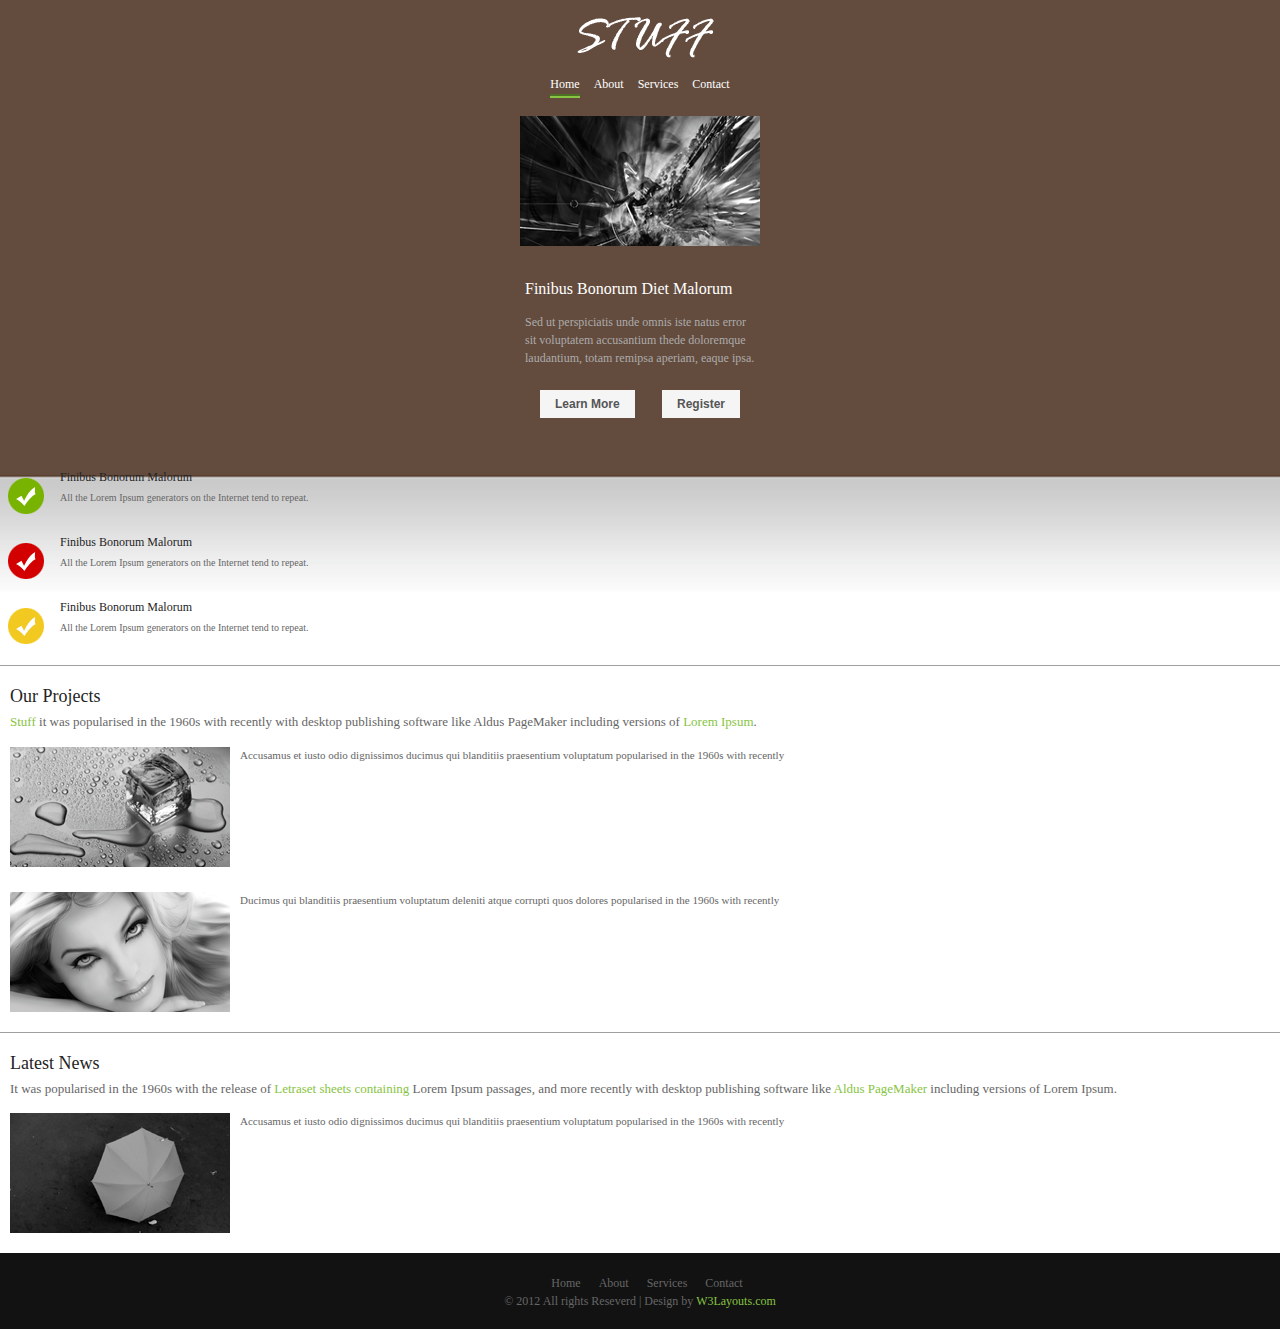
<file: mobile/index.html>
<!--
Author: W3layouts
Author URL: http://w3layouts.com
License: Creative Commons Attribution 3.0 Unported
License URL: http://creativecommons.org/licenses/by/3.0/
-->
<!DOCTYPE HTML>
<html>
<head>
<title>Free Stuff High end mobile web Template | Home :: w3layouts</title>
<meta name="viewport" content="width=device-width, initial-scale=1, maximum-scale=1">
<meta name="keywords" content="Stuff Portal iphone web template, Andriod web template, Smartphone web template, free webdesigns for Nokia, Samsung, LG, SonyErricsson, Motorola web design" />
<link rel="stylesheet" href="./css/reset.css" type="text/css" media="all" />
<link rel="stylesheet" href="./css/style.css" type="text/css" media="all" />
</head>
<body>
	<div class="main-page">
	<div class="wrap">
		<div class="header">
			<div class="logo"><a href="index.html"><img src="./images/logo.png" alt="logo" /></a></div>
			<div class="nav">			
				<ul>
					<li class="active"><a href="index.html">Home</a></li>
					<li><a href="about.html">About</a></li>
					<li><a href="about.html">Services</a></li>
					<li><a href="contact.html">Contact</a></li>
				</ul>
			</div>
		</div>
		<div class="slider">
			<div class="slider-left">
                <a href="#"><img src="./images/slider2.png" alt="" /></a>
           </div>
			</div>
			<div class="slider-right">
				<h2>Finibus Bonorum Diet Malorum</h2>
				<p>Sed ut perspiciatis unde omnis iste natus error sit voluptatem accusantium thede doloremque laudantium, totam remipsa aperiam, eaque ipsa.</p>
				<div class="button">
				<a class="learnmore" href="#" >Learn More</a>
				<a class="register" href="#" >Register</a>
			</div>
			</div>
		</div>
		<div class="row1">
			<div class="col1">
				<img src="./images/image1.png" alt=""/>
				<div class="row1-data">
				<h3>Finibus Bonorum Malorum</h3>
				<p>All the Lorem Ipsum generators on the Internet tend to repeat.</p>
				</div>
			</div>
			<div class="col2">
				<img src="./images/image2.png" alt=""/>
				<div class="row2-data">
				<h3>Finibus Bonorum Malorum</h3>
				<p>All the Lorem Ipsum generators on the Internet tend to repeat.</p>
				</div>
			</div>
			<div class="col3">
				<img src="./images/image3.png" alt=""/>
				<div class="row3-data">
				<h3>Finibus Bonorum Malorum</h3>
				<p>All the Lorem Ipsum generators on the Internet tend to repeat.</p>
				</div>
			</div>
			
		</div>
		<div class="divider"></div>
		<div class="row2">
			<div class="col1">
				<h3>Our Projects</h3>
				<p><em>Stuff</em> it was popularised in the 1960s with recently with desktop publishing software like Aldus PageMaker including versions of <em>Lorem Ipsum</em>.</p>
			</div>
			<div class="col2">
				<img src="./images/row2-image4.png" alt="" />
				<p>Accusamus et iusto odio dignissimos ducimus qui blanditiis praesentium voluptatum popularised in the 1960s with recently</p>
			</div>
			<div class="clear"></div>
			<div class="col3">
				<img src="./images/row2-image5.png" alt="" />
				<p>Ducimus qui blanditiis praesentium voluptatum deleniti atque corrupti quos dolores popularised in the 1960s with recently</p>
			
			</div>
			<div class="clear"></div>
		
			<div class="clear"></div>
		</div>
		<div class="divider"></div>
		<div class="row2">
			<div class="col1">
				<h3>Latest News</h3>
				<p>It was popularised in the 1960s with the release of <em>Letraset sheets containing</em> Lorem Ipsum passages, and more recently with desktop publishing software like <em>Aldus PageMaker</em> including versions of Lorem Ipsum.</p>
			</div>
			<div class="col2">
				<img src="./images/row2-image1.png" alt="" />
				<p>Accusamus et iusto odio dignissimos ducimus qui blanditiis praesentium voluptatum popularised in the 1960s with recently</p>
			</div>
		
			<div class="clear"></div>
		</div>
	</div>
	</div>
	<div class="footer">
		<div class="wrap">
			<div class="footer-content">
					<p>
				<a href="index.html">Home</a>
				<a href="about.html">About</a>
				<a href="services.html">Services</a>
				<a href="contact.html">Contact</a></p>
				<span class="copy">&copy; 2012 All rights Reseverd | Design by <a href="http://w3layouts.com">W3Layouts.com</a></span>
			
			</div>
		</div>
	</div>
</body>
</html>
</file>
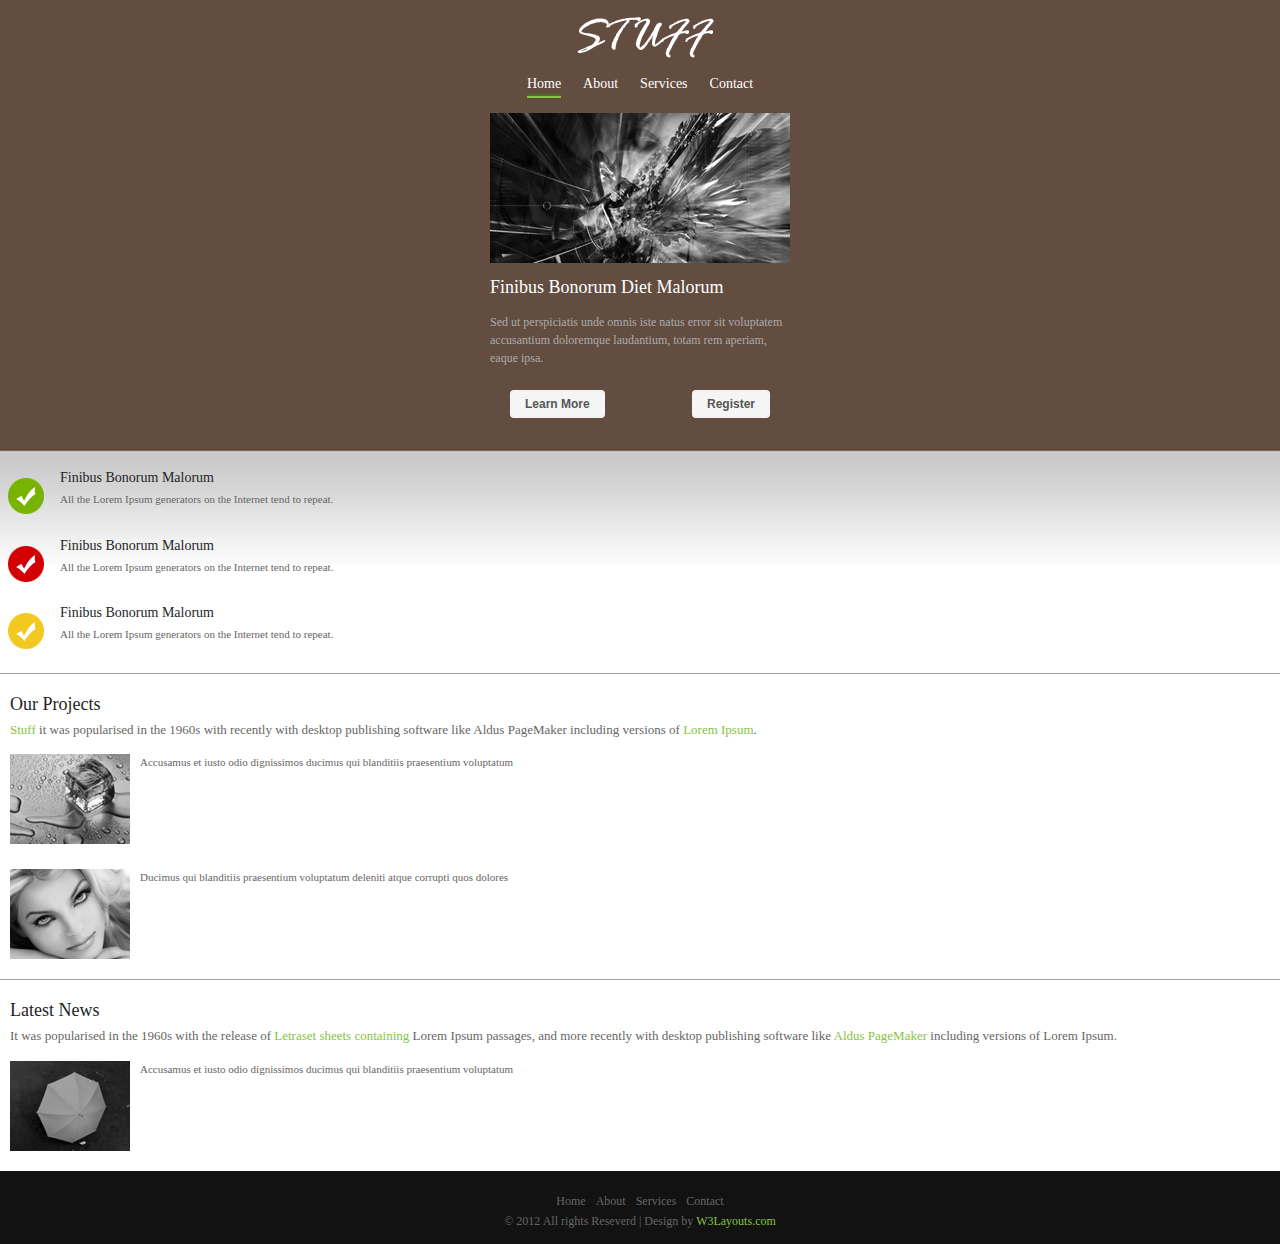
<file: smartphone/index.html>
<!--
Author: W3layouts
Author URL: http://w3layouts.com
License: Creative Commons Attribution 3.0 Unported
License URL: http://creativecommons.org/licenses/by/3.0/
-->
<!DOCTYPE HTML>
<html>
<head>
<title>Free Stuff Iphone web Template | Home :: w3layouts</title>
<meta name="viewport" content="width=device-width, initial-scale=1, maximum-scale=1">
<meta name="keywords" content="Stuff Portal iphone web template, Andriod web template, Smartphone web template, free webdesigns for Nokia, Samsung, LG, SonyErricsson, Motorola web design" />
<link rel="stylesheet" href="./css/reset.css" type="text/css" media="all" />
<link rel="stylesheet" href="./css/style.css" type="text/css" media="all" />
</head>
<body>
	<div class="main-page">
	<div class="wrap">
		<div class="header">
			<div class="logo"><a href="index.html"><img src="./images/logo.png" alt="logo" /></a></div>
			<div class="nav">			
				<ul>
					<li class="active"><a href="index.html">Home</a></li>
					<li><a href="about.html">About</a></li>
					<li><a href="about.html">Services</a></li>
					<li><a href="contact.html">Contact</a></li>
				</ul>
			</div>
		</div>
		<div class="clear"></div>
		<div class="slider">
			<div class="slider-left">
				<div class="quake-slider">
            <div class="quake-slider-images">
                <a href="#"><img src="./images/slider2.png" alt="" /></a>
            </div>
           </div>
			</div>
			<div class="slider-right">
				<h2>Finibus Bonorum Diet Malorum</h2>
				<p>Sed ut perspiciatis unde omnis iste natus error sit voluptatem accusantium doloremque laudantium, totam rem aperiam, eaque ipsa.</p>
				<div class="button">
				<a class="learnmore" href="#" >Learn More</a>
				<a class="register" href="#" >Register</a>
			</div>
			</div>
		</div>
		<div class="row1">
			<div class="col1">
				<img src="./images/image1.png" alt=""/>
				<div class="row1-data">
				<h3>Finibus Bonorum Malorum</h3>
				<p>All the Lorem Ipsum generators on the Internet tend to repeat.</p>
				</div>
			</div>
			<div class="col2">
				<img src="./images/image2.png" alt=""/>
				<div class="row2-data">
				<h3>Finibus Bonorum Malorum</h3>
				<p>All the Lorem Ipsum generators on the Internet tend to repeat.</p>
				</div>
			</div>
			<div class="col3">
				<img src="./images/image3.png" alt=""/>
				<div class="row3-data">
				<h3>Finibus Bonorum Malorum</h3>
				<p>All the Lorem Ipsum generators on the Internet tend to repeat.</p>
				</div>
			</div>
			
		</div>
		<div class="divider"></div>
		<div class="row2">
			<div class="col1">
				<h3>Our Projects</h3>
				<p><em>Stuff</em> it was popularised in the 1960s with recently with desktop publishing software like Aldus PageMaker including versions of <em>Lorem Ipsum</em>.</p>
			</div>
			<div class="col2">
				<img src="./images/row2-image4.png" alt="" />
				<p>Accusamus et iusto odio dignissimos ducimus qui blanditiis praesentium voluptatum</p>
			</div>
			<div class="clear"></div>
			<div class="col3">
				<img src="./images/row2-image5.png" alt=""  />
				<p>Ducimus qui blanditiis praesentium voluptatum deleniti atque corrupti quos dolores</p>
			
			</div>
			<div class="clear"></div>
		
			<div class="clear"></div>
		</div>
		<div class="divider"></div>
		<div class="row2">
			<div class="col1">
				<h3>Latest News</h3>
				<p>It was popularised in the 1960s with the release of <em>Letraset sheets containing</em> Lorem Ipsum passages, and more recently with desktop publishing software like <em>Aldus PageMaker</em> including versions of Lorem Ipsum.</p>
			</div>
			<div class="col2">
				<img src="./images/row2-image1.png" alt="" />
				<p>Accusamus et iusto odio dignissimos ducimus qui blanditiis praesentium voluptatum</p>
			</div>
		
			<div class="clear"></div>
		</div>
	</div>
	</div>
	<div class="footer">
		<div class="wrap">
			<div class="footer-content">
				<ul>
					<li><a href="index.html">Home</a></li>
					<li><a href="about.html">About</a></li>
					<li><a href="services.html">Services</a></li>
					<li><a href="contact.html">Contact</a></li>
				</ul>
				<div class="copy">&copy; 2012 All rights Reseverd | Design by <a href="http://w3layouts.com">W3Layouts.com</a></div>
			
			</div>
		</div>
	</div>
</body>
</html>
</file>
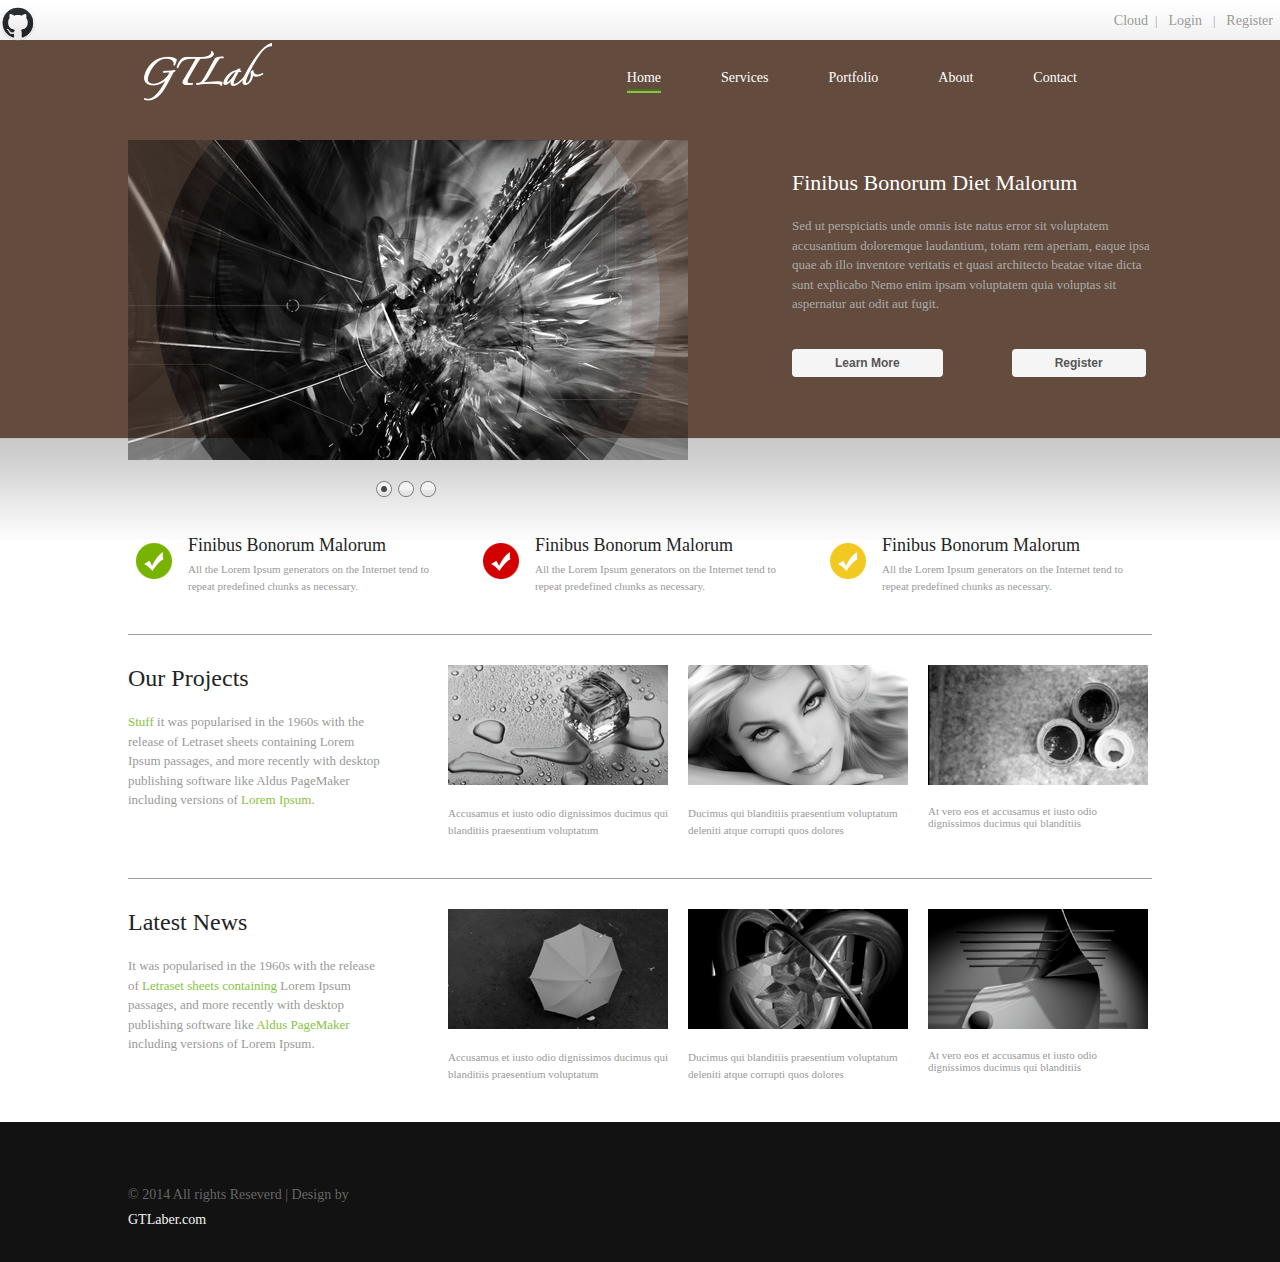
<file: web/index.html>
<!DOCTYPE HTML>
<html>
<head><meta http-equiv="Content-Type" content="text/html; charset=us-ascii">
	
	<title>GTLab::SupervisorWiki</title>
	<meta content="Stuff Portal iphone web template, Andriod web template, Smartphone web template, free webdesigns for Nokia, Samsung, LG, SonyErricsson, Motorola web design" name="keywords" />
    <meta property="qc:admins" content="301026515412526375" />
	<link href="./css/reset.css" media="all" rel="stylesheet" type="text/css" />
	<link href="./css/style.css" media="all" rel="stylesheet" type="text/css" />
	<link href="./css/slider.css" media="all" rel="stylesheet" type="text/css" />
    <link href="./css/topbar.css" media="all" rel="stylesheet" type="text/css" />
     <link href="./css/login_register.css" media="all" rel="stylesheet" type="text/css" />
	<script src="./js/jquery.min.js" type="text/javascript"></script><script src="./js/quake.slider-min.js" type="text/javascript"></script><script type="text/javascript">
        $(document).ready(function () {
            $('.quake-slider').quake({ effects: ['fade','swirlFadeIn', 'swirlFadeOut', 'swirlFadeIn', 'linearPealReverse', 'slideIn', 'swirlFadeIn', 'explodeFancy'],
                thumbnails: true,
                captionOpacity: '0.3',
                captionsSetup: [
                                 {
                                     "orientation": "bottom",
                                     "slides": [0, 1],
                                     "callback": captionAnimateCallback
                                 },
                                  {
                                      "orientation": "top",
                                      "slides": [2, 3],
                                      "callback": captionAnimateCallback
                                  }
                                  ,
                                  {
                                      "orientation": "left",
                                      "slides": [4, 5],
                                      "callback": captionAnimationCallback1
                                  }
                                  ,
                                  {
                                      "orientation": "right",
                                      "slides": [6, 7],
                                      "callback": captionAnimationCallback1
                                  }
                                ]

            });

            function captionAnimateCallback(captionWrapper, captionContainer, orientation) {
                captionWrapper.css({ left: '-620px' }).stop(true, true).animate({ left: 0 }, 500);
                captionContainer.css({ left: '-620px' }).stop(true, true).animate({ left: 0 }, 500);
            }
            function captionAnimationCallback1(captionWrapper, captionContainer, orientation) {
                captionWrapper.css({ top: '-320px' }).stop(true, true).animate({ top: 0 }, 500);
                captionContainer.css({ top: '-320px' }).stop(true, true).animate({ top: 0 }, 500);
            }

        });
    </script><script type="text/javascript">
$(document).ready(function(){
  $('.nav ul ul').css({display:'none'});
  $('.nav > ul > li').hover(
    function(){$(this).find('ul').stop(true,true).fadeIn(300);},
    function(){$(this).find('ul').stop(true,true).fadeOut(300);}
  );
});
</script>
<script type="text/javascript">
    function showLogin() {
            var loginDiv = document.getElementById("loginDiv");
            var loginDivBG = document.getElementById("loginDivBG");
            loginDiv.style.display ='';
            loginDivBG.style.display ='';
        }
    function hideLogin() {
        var loginDiv = document.getElementById("loginDiv");
        var loginDivBG = document.getElementById("loginDivBG");
        loginDiv.style.display ='none';
        loginDivBG.style.display ='none';
  
    }
    function showRegister(){
        var loginDiv = document.getElementById("loginDiv");
        var loginDivBG = document.getElementById("loginDivBG");
        loginDiv.style.display ='';
        loginDivBG.style.display ='';
    }
</script>

</head>
<body>
    
    <div class="main-login-register" style="position: absolute;display:none; z-index:9998;" onclick="javascript:hideLogin()" id="loginDivBG">
    </div>
    <div class="main-login-register-wrapper" style="position: absolute;display:none; z-index:9998;" id="loginDiv">
        <div class="login-form">
           <input type="text" name="username" value="username"/>
           <input type="password" name="password" value="password"/>
        </div>
        <a href="#">
            <img src="./images/signin.png"/>
        </a>
    </div>
    
    
    <div class="main-page-top">
        <div class="top-rec">
        <div class="top-mid">
            <a class="martop5 l" href="https://github.com/GTLab">
				<img src="./images/logo2.png" width=36px height=36px />
			</a>
            
            <div id="logins" class="martop10 r">
                <ul class="user-nav">
                    <li class="user-nav-item " id="user-state-li" style="display:none">
						<a id="userName">
						</a>
						<label>|</label>
						<ul class="username-dropdown" style="visibility: hidden;">
							<li >
								<a target="_top" href="http://passport.baidu.com/center" class="bd-cloud-dropdown-link">account setting</a>
							</li>
							<li>
								<a target="_top" href="" id="logout">logout</a>
							</li>
							<div class="clear"></div>
						</ul>
						
                            <div class="clear"></div>
                    </li>
					<li class="user-nav-item">
						<a target="_blank" href="http://developer.baidu.com" >Cloud</a>
					</li>
                    <li id="login-reg-li" class="user-nav-item" >
						<label>|</label> <a id="login" href="javascript:showLogin()" target="_top">Login</a>
                        
                        <label>|</label>
						<a id="register" href="javascript:showRegister()" target="_top">Register</a>
					</li> 					
					<div class="clear"></div>
                    
                </ul>
            </div>
        </div>
        </div>
        
    </div>

<div class="main-page">
<div class="wrap">
<div class="header">
<div class="logo"><a href="index.html"><img alt="" src="./images/logo.png" /> </a></div>

<div class="nav">
<ul>
	<li class="active"><a href="index.html">Home</a></li>
	<li><a href="about.html">Services</a></li>
	<li><a href="about.html">Portfolio</a></li>
	<li><a href="about.html">About</a></li>
	<li><a href="contact.html">Contact</a></li>
</ul>
</div>

<div class="clear"></div>
</div>

<div class="slider">
<div class="slider-left">
<div class="quake-slider">
<div class="quake-slider-images"><a href="#"><img alt="" src="./images/slider2.png" /></a> <a href="#"><img alt="" src="./images/slider3.png" /></a> <a href="#"><img alt="" src="./images/slider4.png" /></a></div>
</div>
</div>

<div class="slider-right">
<h2>Finibus Bonorum Diet Malorum</h2>

<p>Sed ut perspiciatis unde omnis iste natus error sit voluptatem accusantium doloremque laudantium, totam rem aperiam, eaque ipsa quae ab illo inventore veritatis et quasi architecto beatae vitae dicta sunt explicabo Nemo enim ipsam voluptatem quia voluptas sit aspernatur aut odit aut fugit.</p>

<div class="button"><a class="learnmore" href="#">Learn More</a> <a class="register" href="./php/login.php">Register</a></div>
</div>

<div class="clear"></div>
</div>

<div class="row1">
<div class="col1"><img alt="" src="./images/image1.png" />
<div class="row1-data">
<h3>Finibus Bonorum Malorum</h3>

<p>All the Lorem Ipsum generators on the Internet tend to repeat predefined chunks as necessary.</p>
</div>
</div>

<div class="col2"><img alt="" src="./images/image2.png" />
<div class="row2-data">
<h3>Finibus Bonorum Malorum</h3>

<p>All the Lorem Ipsum generators on the Internet tend to repeat predefined chunks as necessary.</p>
</div>
</div>

<div class="col3"><img alt="" src="./images/image3.png" />
<div class="row3-data">
<h3>Finibus Bonorum Malorum</h3>

<p>All the Lorem Ipsum generators on the Internet tend to repeat predefined chunks as necessary.</p>
</div>
</div>

<div class="clear"></div>
</div>

<div class="divider"></div>

<div class="row2">
<div class="col1">
<h3>Our Projects</h3>

<p><em>Stuff</em> it was popularised in the 1960s with the release of Letraset sheets containing Lorem Ipsum passages, and more recently with desktop publishing software like Aldus PageMaker including versions of <em>Lorem Ipsum</em>.</p>
</div>

<div class="col2"><img alt="" src="./images/row2-image4.png" />
<p>Accusamus et iusto odio dignissimos ducimus qui blanditiis praesentium voluptatum</p>
</div>

<div class="col3"><img alt="" src="./images/row2-image5.png" />
<p>Ducimus qui blanditiis praesentium voluptatum deleniti atque corrupti quos dolores</p>
</div>

<div class="col4"><img alt="" src="./images/row2-image6.png" />
<p>At vero eos et accusamus et iusto odio dignissimos ducimus qui blanditiis</p>
</div>

<div class="clear"></div>
</div>

<div class="divider"></div>

<div class="row2">
<div class="col1">
<h3>Latest News</h3>

<p>It was popularised in the 1960s with the release of <em>Letraset sheets containing</em> Lorem Ipsum passages, and more recently with desktop publishing software like <em>Aldus PageMaker</em> including versions of Lorem Ipsum.</p>
</div>

<div class="col2"><img alt="" src="./images/row2-image1.png" />
<p>Accusamus et iusto odio dignissimos ducimus qui blanditiis praesentium voluptatum</p>
</div>

<div class="col3"><img alt="" src="./images/row2-image2.png" />
<p>Ducimus qui blanditiis praesentium voluptatum deleniti atque corrupti quos dolores</p>
</div>

<div class="col4"><img alt="" src="./images/row2-image3.png" />
<p>At vero eos et accusamus et iusto odio dignissimos ducimus qui blanditiis</p>
</div>

<div class="clear"></div>
</div>
</div>
</div>

<div class="footer">
<div class="wrap">
<div class="footer-content">
<div class="col1"><!--
                    <h3>About US</h3>
					<p>We are ready for offer you mentor find Services. </p>
                     -->
<div class="copy">&copy; 2014 All rights Reseverd | Design by <a href="http://GTLaber.com">GTLaber.com</a></div>
</div>
<!--
				<div class="col2">
					<h3>Navigation</h3>
					<ul class="footer-nav">
					<li><a href="index.html">Home</a></li>
					<li><a href="about.html">Services</a></li>
					<li><a href="about.html">Portfolio</a></li>
					<li><a href="about.html">About</a></li>
					<li><a href="contact.html">Contact</a></li>
					</ul>
				</div>
                
				<div class="col3">
					<h3>Facebook</h3>
					<p>Nor again is there anyone who loves or pursues or desires to obtain pain of itself, because it is pain, but because occas circumstances occur in which toil and pain can <a href="http://www.facebook.com/">http://www.facebook.com/</a></p>
					<p>In a free hour, when our power of choice is untrammelled and when nothing prevents our being able to do what we like best.</p>
				</div>
				<div class="col4">
					<h3>Follow Us</h3>
					<a href="#"><img src="./images/facebook.png" alt="" /></a>
					<a href="#"><img src="./images/feed.png" alt="" /></a>
					<a href="#"><img src="./images/twitter.png" alt=""/></a>
					<a href="#"><img src="./images/flickr.png" alt="" /></a>
					<div class="clear"></div>
					<div class="copy">&copy; 2012 All rights Reseverd | Design by <a href="http://w3layouts.com">W3Layouts.com</a></div>
				</div>
                 -->

<div class="clear"></div>
</div>
</div>
</div>

</body>
</html>
</file>
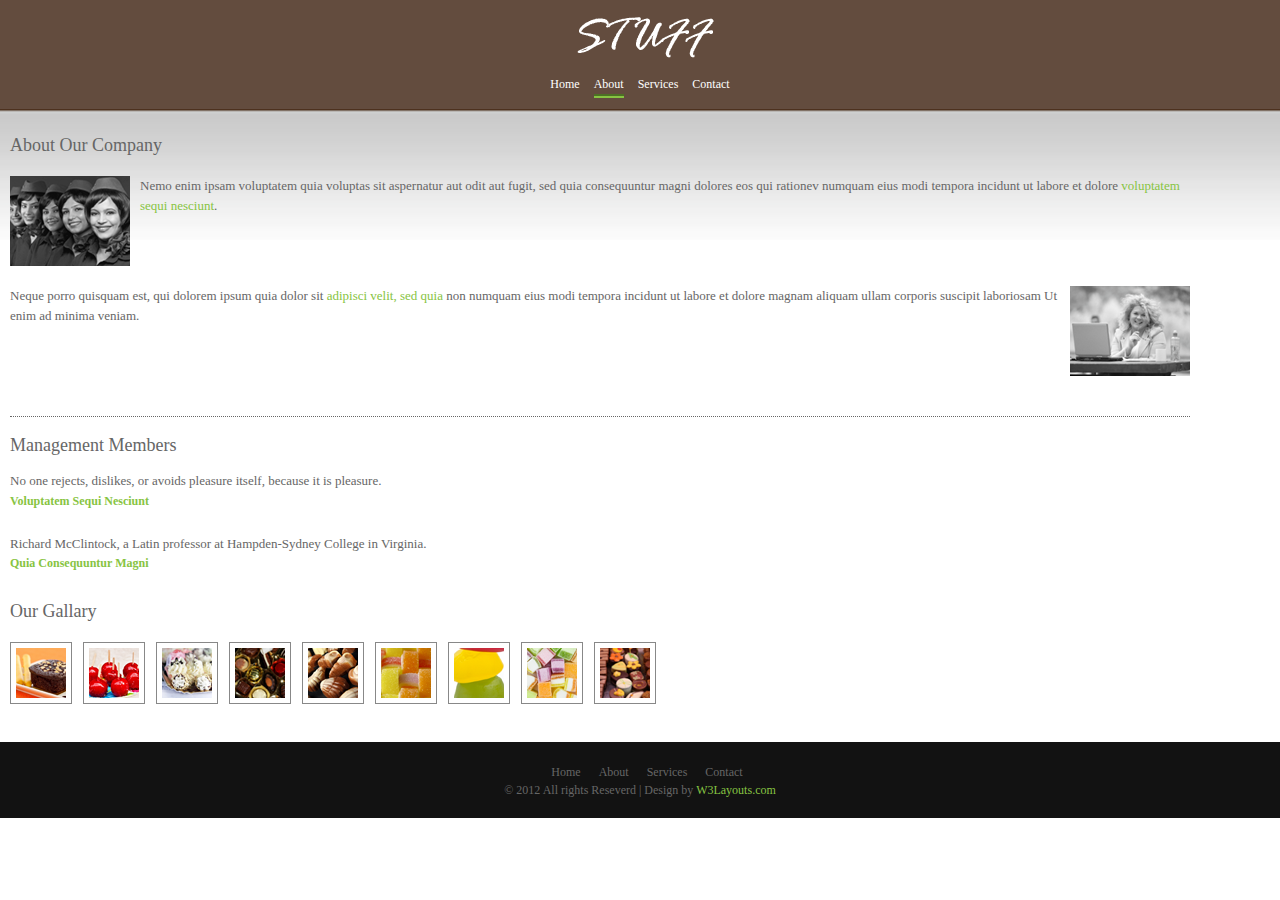
<file: mobile/about.html>
<!--
Author: W3layouts
Author URL: http://w3layouts.com
License: Creative Commons Attribution 3.0 Unported
License URL: http://creativecommons.org/licenses/by/3.0/
-->
<!DOCTYPE HTML>
<html>
<head>
<title>Free Stuff High end mobile web Template | About :: w3layouts</title>
<meta name="viewport" content="width=device-width, initial-scale=1, maximum-scale=1">
<meta name="keywords" content="Stuff Portal iphone web template, Andriod web template, Smartphone web template, free webdesigns for Nokia, Samsung, LG, SonyErricsson, Motorola web design" />
<link rel="stylesheet" href="./css/reset.css" type="text/css" media="all" />
<link rel="stylesheet" href="./css/style.css" type="text/css" media="all" />
</head>
<body>
	<div class="sub-page">
		<div class="header">
			<a href="index.html"><div class="logo">
				<img src="./images/logo.png" alt="" />
			</div></a>
	<div class="nav">			
				<ul>
					<li><a href="index.html">Home</a></li>
					<li class="active"><a href="about.html">About</a></li>
					<li><a href="about.html">Services</a></li>
					<li><a href="contact.html">Contact</a></li>
				</ul>
			</div>
			<div class="clear"></div>
		</div>
		
	</div>
	<div class="about-content">
			<div class="about-main">
				<h3>About Our Company</h3>
				<div class="row1-content">
					<img src="./images/about-image1.png" alt="" width="120px" height="90px"/>
					<p> Nemo enim ipsam voluptatem quia voluptas sit aspernatur aut odit aut fugit, sed quia consequuntur magni dolores eos qui rationev numquam eius modi tempora incidunt ut labore et dolore <em>voluptatem sequi nesciunt</em>.</p>
					<div class="clear"></div>
				</div>
				<div class="row2-content">
					<img src="./images/about-image2.png" alt="" width="120px" height="90px"/>
					<p>Neque porro quisquam est, qui dolorem ipsum quia dolor sit <em>adipisci velit, sed quia</em> non numquam eius modi tempora incidunt ut labore et dolore magnam aliquam ullam corporis suscipit laboriosam Ut enim ad minima veniam.</p>
					<div class="clear"></div>
				</div>
				<div class="row3-content">
				<h3>Management Members</h3>
				
					<div class="row3-left">
						<p>No one rejects, dislikes, or avoids pleasure itself, because it is pleasure.</p>
						<span>Voluptatem Sequi Nesciunt</span>
					</div>
					<div class="row3-right">
						<p>Richard McClintock, a Latin professor at Hampden-Sydney College in Virginia.</p>
						<span>Quia Consequuntur Magni</span>
					</div>
				</div>
			</div>
			<div class="clear"></div>
			<div class="sidebar">
				<div class="gallary">
					<h3>Our Gallary</h3>
					<div class="gallary-list">
						<img src="./images/gallary1.png" alt="" />
						<img src="./images/gallary2.png" alt="" />
						<img src="./images/gallary3.png" alt="" />
						<img src="./images/gallary4.png" alt="" />
						<img src="./images/gallary5.png" alt="" />
						<img src="./images/gallary6.png" alt="" />
						<img src="./images/gallary7.png" alt="" />
						<img src="./images/gallary8.png" alt="" />
						<img src="./images/gallary9.png" alt="" />
						<div class="clear"></div>
					</div>
				</div>
				
			</div>
			
			
	</div>
			<div class="footer">
		<div class="wrap">
			<div class="footer-content">
					<p>
				<a href="index.html">Home</a>
				<a href="about.html">About</a>
				<a href="services.html">Services</a>
				<a href="contact.html">Contact</a></p>
				<span class="copy">&copy; 2012 All rights Reseverd | Design by <a href="http://w3layouts.com">W3Layouts.com</a></span>
			
			</div>
		</div>
	</div>
</body>
	</html>
</file>
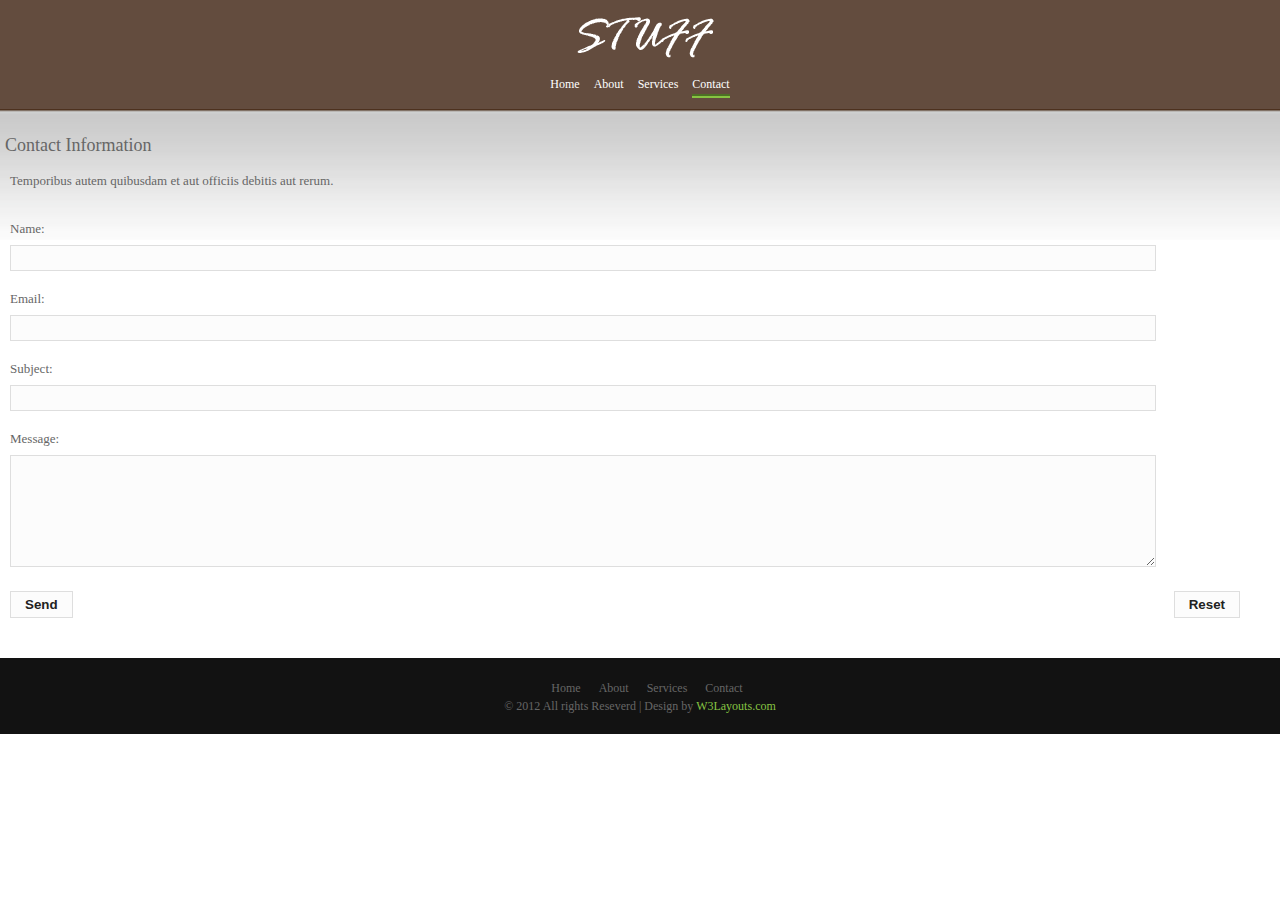
<file: mobile/contact.html>
<!--
Author: W3layouts
Author URL: http://w3layouts.com
License: Creative Commons Attribution 3.0 Unported
License URL: http://creativecommons.org/licenses/by/3.0/
-->
<!DOCTYPE HTML>
<html>
<head>
<title>Free Stuff High end mobile web Template | Contact :: w3layouts</title>
<meta name="viewport" content="width=device-width, initial-scale=1, maximum-scale=1">
<meta name="keywords" content="Stuff Portal iphone web template, Andriod web template, Smartphone web template, free webdesigns for Nokia, Samsung, LG, SonyErricsson, Motorola web design" />
<link rel="stylesheet" href="./css/reset.css" type="text/css" media="all" />
<link rel="stylesheet" href="./css/style.css" type="text/css" media="all" />
</head>
<body>
	<div class="sub-page">
		<div class="wrap">
				<div class="header">
			<a href="index.html"><div class="logo">
				<img src="./images/logo.png" alt="" />
			</div></a>
	<div class="nav">			
				<ul>
					<li><a href="index.html">Home</a></li>
					<li><a href="about.html">About</a></li>
					<li><a href="about.html">Services</a></li>
					<li class="active"><a href="contact.html">Contact</a></li>
				</ul>
			</div>
			<div class="clear"></div>
		</div>
		</div>
	</div>
	<div class="contact-content">
		<div class="wrap">
			<div class="contact-main">
				<h3>Contact Information</h3>
				<div class="contact-left">
					<p>Temporibus autem quibusdam et aut officiis debitis aut rerum.</p>
					<div class="contact-form">
						<form method="post" name="contact">
							<label>Name:</label>
							<input type="text" name="name" />
							<label>Email:</label>
							<input type="text" name="name" />
							<label>Subject:</label>
							<input type="text" name="name" />
							<label>Message:</label>
							<textarea></textarea>
						<div class="submit-button">
						<input type="submit" name="submit" value="Send" />
						<input type="reset" name="clear" value="Reset" />
						<div class="clear"></div>
					</div>
						</form>
					</div>
				</div>
				<div class="clear"></div>
			</div>
		
		</div>
	</div>
<div class="footer">
		<div class="wrap">
			<div class="footer-content">
					<p>
				<a href="index.html">Home</a>
				<a href="about.html">About</a>
				<a href="services.html">Services</a>
				<a href="contact.html">Contact</a></p>
				<span class="copy">&copy; 2012 All rights Reseverd | Design by <a href="http://w3layouts.com">W3Layouts.com</a></span>
			
			</div>
		</div>
</body>
</html>
</file>
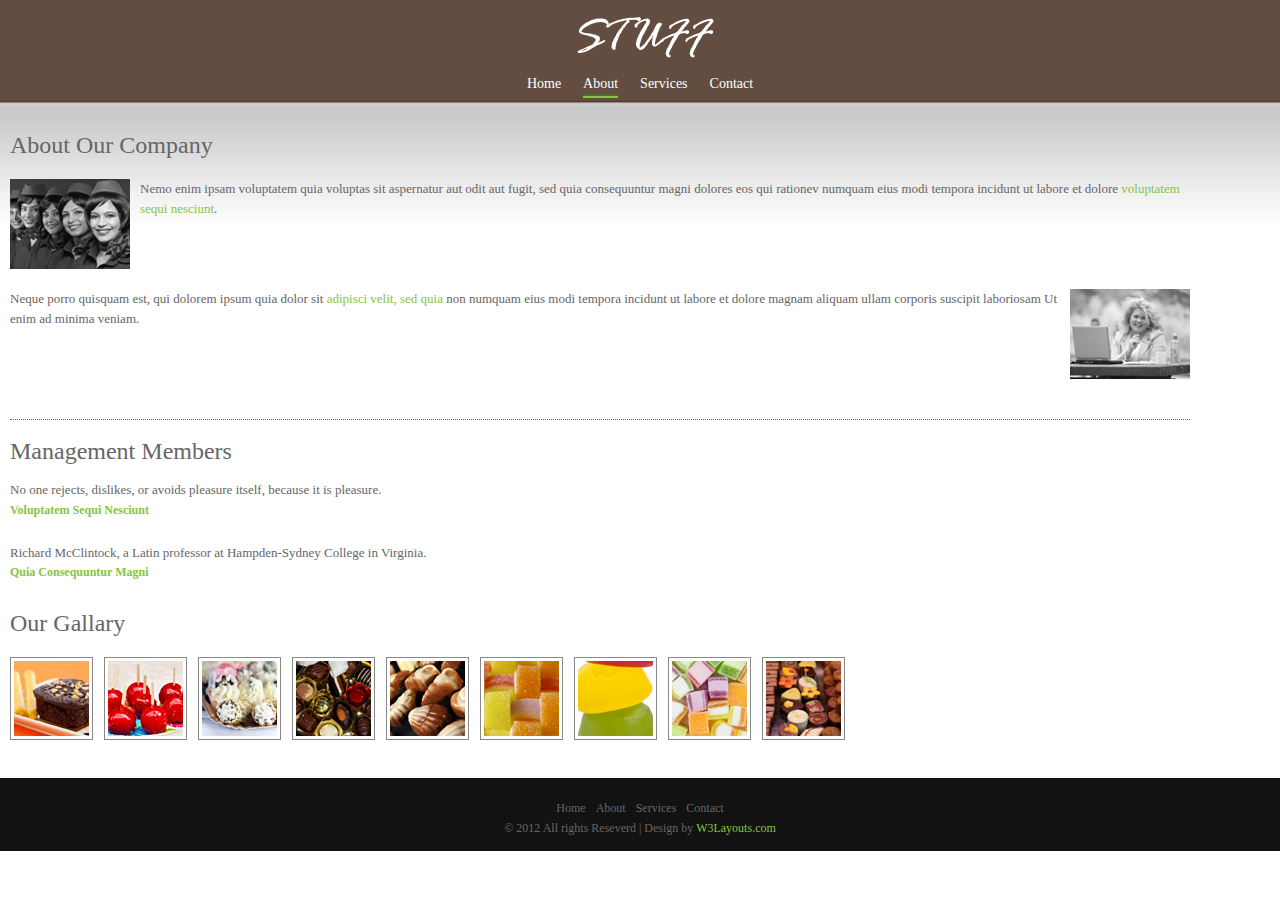
<file: smartphone/about.html>
<!--
Author: W3layouts
Author URL: http://w3layouts.com
License: Creative Commons Attribution 3.0 Unported
License URL: http://creativecommons.org/licenses/by/3.0/
-->
<!DOCTYPE HTML>
<html>
<head>
<title>Free Stuff Iphone web Template | Home :: w3layouts</title>
<meta name="viewport" content="width=device-width, initial-scale=1, maximum-scale=1">
<meta name="keywords" content="Stuff Portal iphone web template, Andriod web template, Smartphone web template, free webdesigns for Nokia, Samsung, LG, SonyErricsson, Motorola web design" />
<link rel="stylesheet" href="./css/reset.css" type="text/css" media="all" />
<link rel="stylesheet" href="./css/style.css" type="text/css" media="all" />
</head>
<body>
	<div class="sub-page">
		<div class="header">
			<a href="index.html"><div class="logo">
				<img src="./images/logo.png" alt="" />
			</div></a>
	<div class="nav">			
				<ul>
					<li><a href="index.html">Home</a></li>
					<li class="active"><a href="about.html">About</a></li>
					<li><a href="about.html">Services</a></li>
					<li><a href="contact.html">Contact</a></li>
				</ul>
			</div>
			<div class="clear"></div>
		</div>
		
	</div>
	<div class="about-content">
			<div class="about-main">
				<h3>About Our Company</h3>
				<div class="row1-content">
					<img src="./images/about-image1.png" alt="" />
					<p> Nemo enim ipsam voluptatem quia voluptas sit aspernatur aut odit aut fugit, sed quia consequuntur magni dolores eos qui rationev numquam eius modi tempora incidunt ut labore et dolore <em>voluptatem sequi nesciunt</em>.</p>
					<div class="clear"></div>
				</div>
				<div class="row2-content">
					<img src="./images/about-image2.png" alt="" />
					<p>Neque porro quisquam est, qui dolorem ipsum quia dolor sit <em>adipisci velit, sed quia</em> non numquam eius modi tempora incidunt ut labore et dolore magnam aliquam ullam corporis suscipit laboriosam Ut enim ad minima veniam.</p>
					<div class="clear"></div>
				</div>
				<div class="row3-content">
				<h3>Management Members</h3>
				
					<div class="row3-left">
						<p>No one rejects, dislikes, or avoids pleasure itself, because it is pleasure.</p>
						<span>Voluptatem Sequi Nesciunt</span>
					</div>
					<div class="row3-right">
						<p>Richard McClintock, a Latin professor at Hampden-Sydney College in Virginia.</p>
						<span>Quia Consequuntur Magni</span>
					</div>
				</div>
			</div>
			<div class="clear"></div>
			<div class="sidebar">
				<div class="gallary">
					<h3>Our Gallary</h3>
					<div class="gallary-list">
						<img src="./images/gallary1.png" alt="" />
						<img src="./images/gallary2.png" alt="" />
						<img src="./images/gallary3.png" alt="" />
						<img src="./images/gallary4.png" alt="" />
						<img src="./images/gallary5.png" alt="" />
						<img src="./images/gallary6.png" alt="" />
						<img src="./images/gallary7.png" alt="" />
						<img src="./images/gallary8.png" alt="" />
						<img src="./images/gallary9.png" alt="" />
						<div class="clear"></div>
					</div>
				</div>
				
			</div>
			
			
	</div>
			<div class="footer">
		<div class="wrap">
			<div class="footer-content">
				<ul>
					<li><a href="index.html">Home</a></li>
					<li><a href="about.html">About</a></li>
					<li><a href="services.html">Services</a></li>
					<li><a href="contact.html">Contact</a></li>
				</ul>
				<div class="copy">&copy; 2012 All rights Reseverd | Design by <a href="http://w3layouts.com">W3Layouts.com</a></div>
			
			</div>
		</div>
	</div>
</body>
	</html>
</file>
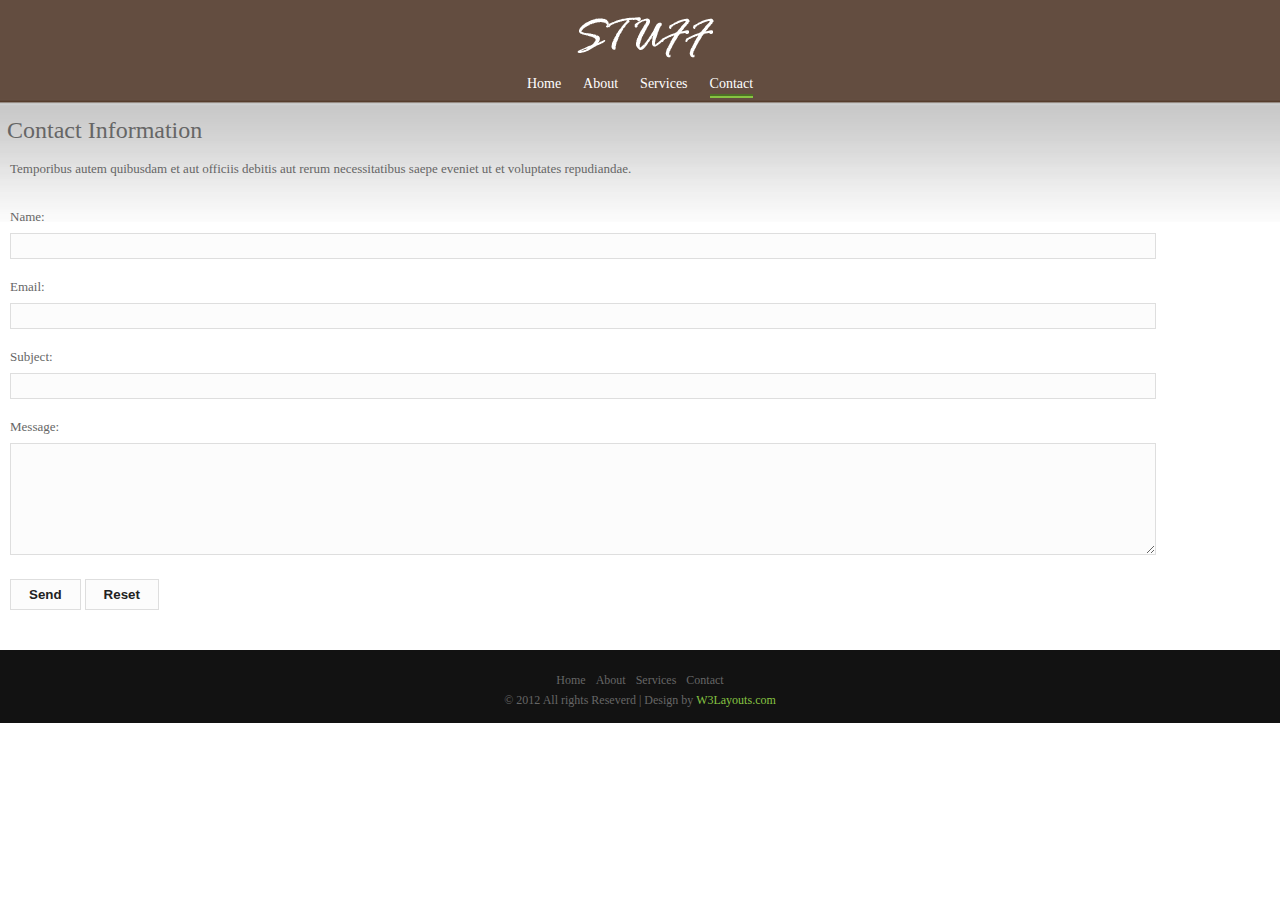
<file: smartphone/contact.html>
<!--
Author: W3layouts
Author URL: http://w3layouts.com
License: Creative Commons Attribution 3.0 Unported
License URL: http://creativecommons.org/licenses/by/3.0/
-->
<!DOCTYPE HTML>
<html>
<head>
<title>Free Stuff Iphone web Template | Home :: w3layouts</title>
<meta name="viewport" content="width=device-width, initial-scale=1, maximum-scale=1">
<meta name="keywords" content="Stuff Portal iphone web template, Andriod web template, Smartphone web template, free webdesigns for Nokia, Samsung, LG, SonyErricsson, Motorola web design" />
<link rel="stylesheet" href="./css/reset.css" type="text/css" media="all" />
<link rel="stylesheet" href="./css/style.css" type="text/css" media="all" />
</head>
<body>
	<div class="sub-page">
		<div class="wrap">
				<div class="header">
			<a href="index.html"><div class="logo">
				<img src="./images/logo.png" alt="" />
			</div></a>
	<div class="nav">			
				<ul>
					<li><a href="index.html">Home</a></li>
					<li><a href="about.html">About</a></li>
					<li><a href="about.html">Services</a></li>
					<li class="active"><a href="contact.html">Contact</a></li>
				</ul>
			</div>
			<div class="clear"></div>
		</div>
		</div>
	</div>
	<div class="contact-content">
		<div class="wrap">
			<div class="contact-main">
				<h3>Contact Information</h3>
				<div class="contact-left">
					<p>Temporibus autem quibusdam et aut officiis debitis aut rerum necessitatibus saepe eveniet ut et voluptates repudiandae.</p>
					<div class="contact-form">
						<form method="post" name="contact">
							<label>Name:</label>
							<input type="text" name="name" />
							<label>Email:</label>
							<input type="text" name="name" />
							<label>Subject:</label>
							<input type="text" name="name" />
							<label>Message:</label>
							<textarea></textarea>
						<div class="submit-button">
							<input type="submit" name="submit" value="Send" />
							<input type="reset" name="clear" value="Reset" />
						</div>
						</form>
					</div>
				</div>
				<div class="clear"></div>
			</div>
		
		</div>
	</div>
<div class="footer">
		<div class="wrap">
			<div class="footer-content">
				<ul>
					<li><a href="index.html">Home</a></li>
					<li><a href="about.html">About</a></li>
					<li><a href="services.html">Services</a></li>
					<li><a href="contact.html">Contact</a></li>
				</ul>
				<div class="copy">&copy; 2012 All rights Reseverd | Design by <a href="http://w3layouts.com">W3Layouts.com</a></div>
			
			</div>
		</div>
</body>
</html>
</file>
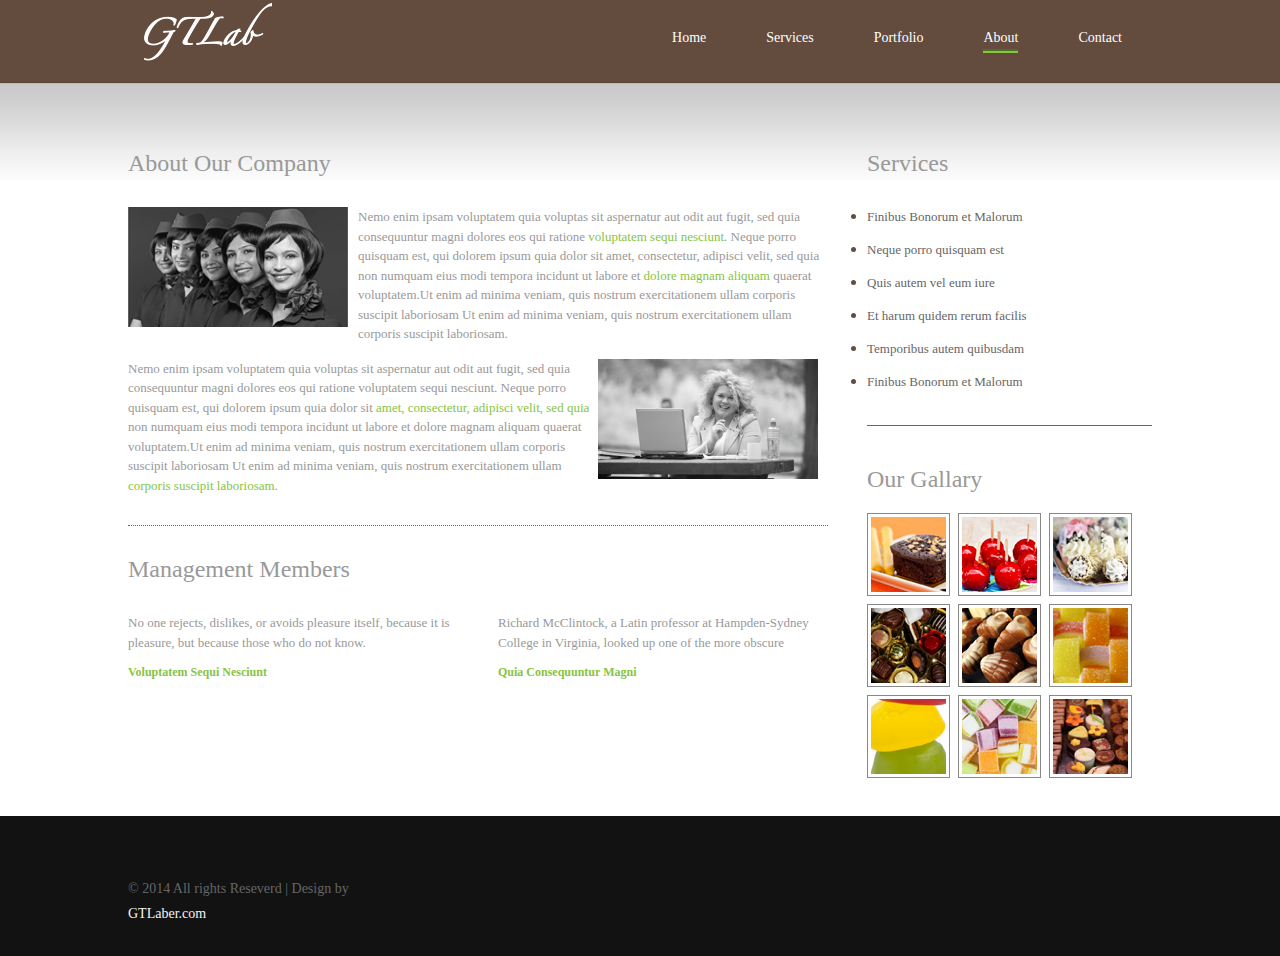
<file: web/about.html>
<!--
Author: Alex
Author URL: http://GTLaber.com
License: Creative Commons Attribution 3.0 Unported
-->
<!DOCTYPE HTML>
<html>
<head>
<title>Stuff Website Template | About :: w3layouts</title>
<meta name="keywords" content="Stuff Portal iphone web template, Andriod web template, Smartphone web template, free webdesigns for Nokia, Samsung, LG, SonyErricsson, Motorola web design" />
<link rel="stylesheet" href="./css/reset.css" type="text/css" media="all" />
<link rel="stylesheet" href="./css/style.css" type="text/css" media="all" />
</head>
<body>
	<div class="sub-page">
		<div class="wrap">
				<div class="header">
			<a href="index.html"><div class="logo">
				<img src="./images/logo.png" alt="" />
			</div></a>
	<div class="nav">			
				<ul>
					<li><a href="index.html">Home</a></li>
					<li><a href="about.html">Services</a></li>
					<li><a href="about.html">Portfolio</a></li>
					<li class="active"><a href="about.html">About</a></li>
					<li><a href="contact.html">Contact</a></li>
				</ul>
			</div>
			<div class="clear"></div>
		</div>
		</div>
	</div>
	<div class="about-content">
		<div class="wrap">
			<div class="about-main">
				<h3>About Our Company</h3>
				<div class="row1-content">
					<img src="./images/about-image1.png" alt="" />
					<p> Nemo enim ipsam voluptatem quia voluptas sit aspernatur aut odit aut fugit, sed quia consequuntur magni dolores eos qui ratione <em>voluptatem sequi nesciunt</em>. Neque porro quisquam est, qui dolorem ipsum quia dolor sit amet, consectetur, adipisci velit, sed quia non numquam eius modi tempora incidunt ut labore et <em>dolore magnam aliquam</em> quaerat voluptatem.Ut enim ad minima veniam, quis nostrum exercitationem ullam corporis suscipit laboriosam Ut enim ad minima veniam, quis nostrum exercitationem ullam corporis suscipit laboriosam.</p>
					<div class="clear"></div>
				</div>
				<div class="row2-content">
					<img src="./images/about-image2.png" alt="" />
					<p> Nemo enim ipsam voluptatem quia voluptas sit aspernatur aut odit aut fugit, sed quia consequuntur magni dolores eos qui ratione voluptatem sequi nesciunt. Neque porro quisquam est, qui dolorem ipsum quia dolor sit <em>amet, consectetur, adipisci velit, sed quia</em> non numquam eius modi tempora incidunt ut labore et dolore magnam aliquam quaerat voluptatem.Ut enim ad minima veniam, quis nostrum exercitationem ullam corporis suscipit laboriosam Ut enim ad minima veniam, quis nostrum exercitationem ullam <em>corporis suscipit laboriosam</em>.</p>
					<div class="clear"></div>
				</div>
				<div class="row3-content">
				<h3>Management Members</h3>
				
					<div class="row3-left">
						<p>No one rejects, dislikes, or avoids pleasure itself, because it is pleasure, but because those who do not know.</p>
						<span>Voluptatem Sequi Nesciunt</span>
					</div>
					<div class="row3-right">
						<p>Richard McClintock, a Latin professor at Hampden-Sydney College in Virginia, looked up one of the more obscure</p>
						<span>Quia Consequuntur Magni</span>
					</div>
					<div class="clear"></div>
				</div>
			</div>
			<div class="sidebar">
				<h3>Services</h3>
				<div class="services-list">
					<ul>
						<li><span>Finibus Bonorum et Malorum</span></li>
						<li><span>Neque porro quisquam est</span></li>
						<li><span>Quis autem vel eum iure </span></li>
						<li><span>Et harum quidem rerum facilis</span></li>
						<li><span>Temporibus autem quibusdam</span></li>
						<li><span>Finibus Bonorum et Malorum</span></li>
					</ul>
				</div>
				<div class="gallary">
					<h3>Our Gallary</h3>
					<div class="gallary-list">
						<img src="./images/gallary1.png" alt="" />
						<img src="./images/gallary2.png" alt="" />
						<img src="./images/gallary3.png" alt="" />
						<img src="./images/gallary4.png" alt="" />
						<img src="./images/gallary5.png" alt="" />
						<img src="./images/gallary6.png" alt="" />
						<img src="./images/gallary7.png" alt="" />
						<img src="./images/gallary8.png" alt="" />
						<img src="./images/gallary9.png" alt="" />
						<div class="clear"></div>
					</div>
				</div>
				
			</div>
			
			<div class="clear"></div>
		</div>
	</div>
    <div class="footer">
		<div class="wrap">
			<div class="footer-content">
				<div class="col1">
					<!--
                     <h3>About US</h3>
                     <p>We are ready for offer you mentor find Services. </p>
                     -->
                    <div class="copy">&copy; 2014 All rights Reseverd | Design by <a href="http://GTLaber.com">GTLaber.com</a></div>
				</div>
                <!--
                 <div class="col2">
                 <h3>Navigation</h3>
                 <ul class="footer-nav">
                 <li><a href="index.html">Home</a></li>
                 <li><a href="about.html">Services</a></li>
                 <li><a href="about.html">Portfolio</a></li>
                 <li><a href="about.html">About</a></li>
                 <li><a href="contact.html">Contact</a></li>
                 </ul>
                 </div>
                 
                 <div class="col3">
                 <h3>Facebook</h3>
                 <p>Nor again is there anyone who loves or pursues or desires to obtain pain of itself, because it is pain, but because occas circumstances occur in which toil and pain can <a href="http://www.facebook.com/">http://www.facebook.com/</a></p>
                 <p>In a free hour, when our power of choice is untrammelled and when nothing prevents our being able to do what we like best.</p>
                 </div>
                 <div class="col4">
                 <h3>Follow Us</h3>
                 <a href="#"><img src="./images/facebook.png" alt="" /></a>
                 <a href="#"><img src="./images/feed.png" alt="" /></a>
                 <a href="#"><img src="./images/twitter.png" alt=""/></a>
                 <a href="#"><img src="./images/flickr.png" alt="" /></a>
                 <div class="clear"></div>
                 <div class="copy">&copy; 2012 All rights Reseverd | Design by <a href="http://w3layouts.com">W3Layouts.com</a></div>
                 </div>
                 -->
				<div class="clear"></div>
			</div>
		</div>
	</div>
</body>
	</html>
</file>
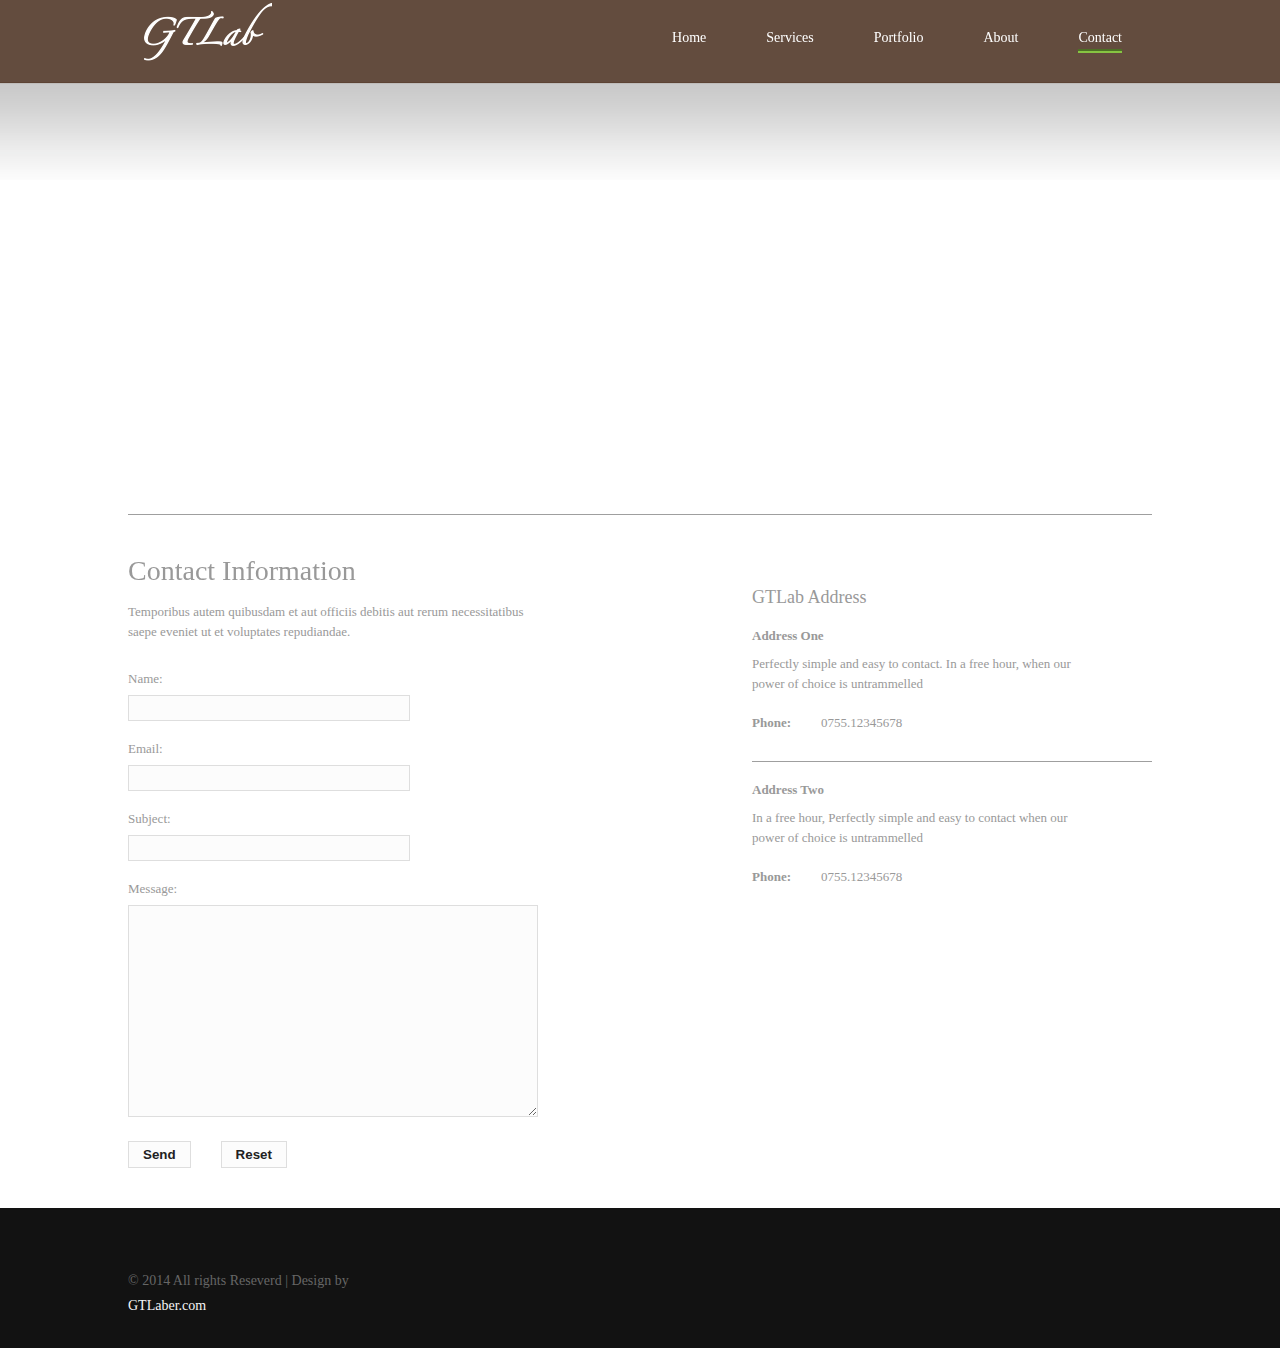
<file: web/contact.html>
<!--
 Author: Alex
 Author URL: http://GTLaber.com
 License: Creative Commons Attribution 3.0 Unported
 -->
<!DOCTYPE HTML>
<html>
<head>
<title>GTLab</title>
<meta name="keywords" content="Stuff Portal iphone web template, Andriod web template, Smartphone web template, free webdesigns for Nokia, Samsung, LG, SonyErricsson, Motorola web design" />
<link rel="stylesheet" href="./css/reset.css" type="text/css" media="all" />
<link rel="stylesheet" href="./css/style.css" type="text/css" media="all" />
</head>
<body>
	<div class="sub-page">
		<div class="wrap">
				<div class="header">
			<a href="index.html"><div class="logo">
				<img src="./images/logo.png" alt="" />
			</div></a>
	<div class="nav">			
				<ul>
					<li><a href="index.html">Home</a></li>
					<li><a href="about.html">Services</a></li>
					<li><a href="about.html">Portfolio</a></li>
					<li><a href="about.html">About</a></li>
					<li class="active"><a href="contact.html">Contact</a></li>
				</ul>
			</div>
			<div class="clear"></div>
		</div>
		</div>
	</div>
	<div class="contact-content">
		<div class="wrap">
		<div class="map">
			<iframe src="https://www.google.com/maps/embed?pb=!1m18!1m12!1m3!1d14739.801824233888!2d113.9478922!3d22.543528600000002!2m3!1f0!2f0!3f0!3m2!1i1024!2i768!4f13.1!3m3!1m2!1s0x3403ee00b581b3e3%3A0xde8f2e8f1212a8c6!2z5bm_5Lic55yB5rex5Zyz5biC5Y2X5bGx5Yy656eR5oqA5Zut!5e0!3m2!1szh-CN!2stw!4v1404809966124" width="1024" height="350" frameborder="0" style="border:0"></iframe>
			</div>
			<div class="divider"></div>
			<div class="contact-main">
				<h3>Contact Information</h3>
				<div class="contact-left">
					<p>Temporibus autem quibusdam et aut officiis debitis aut rerum necessitatibus saepe eveniet ut et voluptates repudiandae.</p>
					<div class="contact-form">
						<form method="post" name="contact">
							<label>Name:</label>
							<input type="text" name="name" />
							<label>Email:</label>
							<input type="text" name="name" />
							<label>Subject:</label>
							<input type="text" name="name" />
							<label>Message:</label>
							<textarea></textarea>
						<div class="submit-button">
						<input type="submit" name="submit" value="Send" />
						<input type="reset" name="clear" value="Reset" />
						<div class="clear"></div>
					</div>
						</form>
					</div>
				</div>
				<div class="contact-right">
					<h3>GTLab Address</h3>
					<h4>Address One</h4>
					<p>Perfectly simple and easy to contact. In a free hour, when our power of choice is untrammelled</p>
					<div class="ph-num">
						<strong>Phone:</strong><span>0755.12345678</span>
					</div>
					<div class="divider"></div>
					<h4>Address Two</h4>
					<p> In a free hour, Perfectly simple and easy to contact when our power of choice is untrammelled</p>
					<div class="ph-num">
						<strong>Phone:</strong><span>0755.12345678</span>
					</div>
				</div>
				<div class="clear"></div>
			</div>
		
		</div>
	</div>
	<div class="footer">
		<div class="wrap">
			<div class="footer-content">
				<div class="col1">
					<!--
                     <h3>About US</h3>
                     <p>We are ready for offer you mentor find Services. </p>
                     -->
                    <div class="copy">&copy; 2014 All rights Reseverd | Design by <a href="http://GTLaber.com">GTLaber.com</a></div>
				</div>
                <!--
                 <div class="col2">
                 <h3>Navigation</h3>
                 <ul class="footer-nav">
                 <li><a href="index.html">Home</a></li>
                 <li><a href="about.html">Services</a></li>
                 <li><a href="about.html">Portfolio</a></li>
                 <li><a href="about.html">About</a></li>
                 <li><a href="contact.html">Contact</a></li>
                 </ul>
                 </div>
                 
                 <div class="col3">
                 <h3>Facebook</h3>
                 <p>Nor again is there anyone who loves or pursues or desires to obtain pain of itself, because it is pain, but because occas circumstances occur in which toil and pain can <a href="http://www.facebook.com/">http://www.facebook.com/</a></p>
                 <p>In a free hour, when our power of choice is untrammelled and when nothing prevents our being able to do what we like best.</p>
                 </div>
                 <div class="col4">
                 <h3>Follow Us</h3>
                 <a href="#"><img src="./images/facebook.png" alt="" /></a>
                 <a href="#"><img src="./images/feed.png" alt="" /></a>
                 <a href="#"><img src="./images/twitter.png" alt=""/></a>
                 <a href="#"><img src="./images/flickr.png" alt="" /></a>
                 <div class="clear"></div>
                 <div class="copy">&copy; 2012 All rights Reseverd | Design by <a href="http://w3layouts.com">W3Layouts.com</a></div>
                 </div>
                 -->
				<div class="clear"></div>
			</div>
		</div>
	</div>
</body>
</html>
</file>
<file: mobile/css/style.css>
body{
	color:#666;
	font-family: Verdana;
	margin:0 auto;
}
.main-page{
	background:url(../images/bg1.png) repeat-x;
	
}
.logo{
	text-align: center;
}
.nav{
	 text-align: center;
} 
.nav li{
	display:inline-block;
}
.nav li a{
	display: block;
	font-size:12px;
	color:#FFF;
	margin:3px 5px;
}
.nav li a:hover,
.nav li.active a{
	color:#FFF;
	border-bottom: 4px groove #87c442;
	padding-bottom:2px;
}
/*slider*/
.slider{
	width: 240px;
	margin: 15px auto;
}
.slider-right{
	margin: 15px auto;
	padding-bottom:30px;
	width: 240px;

}
.slider-right h2{
	margin:30px 5px 0 5px;
	color:white;
	font-size:16px;
	font-weight:400;
}
.slider-right  p{
	margin:15px 5px 0 5px;
	line-height:1.5em;
	font-size:12px;
	color:#ACABAB;
}
.button{
	margin:15px 0;
	padding-top:8px 
}
.learnmore{
	float:left;
	margin-left:20px;
}
.register{
	float:right;
	margin-right:20px;
}
.learnmore,.register { 
		  display:inline-block; 
		  text-decoration:none; 
		  outline:none; 
		  cursor:pointer; 
		  font:bold 12px/1em HelveticaNeue, Arial, sans-serif; 
		  padding:8px 15px; 
		  color:#555; 
		  background:#f5f5f5; 		 
}
.learnmore:hover,.register:hover,
.learnmore:focus,.register:focus { 
	color:#555; 
	background:#efefef; 
	text-decoration: underline;
}
.learnmore:active,.register:active { 
	position:relative; 
	top:1px; 
	color:#555; 
	background:#efefef; 
	background:-webkit-gradient(linear, left top, left bottom, from(#eaeaea), to(#f4f4f4)); 
	background:-moz-linear-gradient(top, #eaeaea, #f4f4f4); 
	border-color:#c6c6c6; 
}

.row1{
	margin-top:15px;
}

.row1-data,.row2-data,.row3-data{
	margin-bottom:20px;
}
.col1{
	padding-top:20px;
}
.row1 .col1,.row1 .col3,.row1 .col2{
	margin:0 0 30px 0;
}

.col1 img,.col3 img,.col2 img{
	margin-right:10px;
	float:left;
}
.col1 h3,.col3 h3,.col2 h3{
	font-size: 12px;
	font-weight:400;
	color:#242424;
}
.col1 p,.col3 p,.col2 p{
	font-size:10px;
	margin-top:5px;
	line-height: 1.5em;
}
.divider{
	border-bottom:1px groove #9f9f9f;
}
.row2{
	margin:0 10px 0 10px;
	
}
.row2 .col1,.row2 .col2,.row2 .col3,.row2 .col4{
	
	margin-bottom:15px;
}

.row2 .col1 h3{
	font-size:18px;
}
.row2 .col1 p{
	font-size:13px;
}
.row2 .col1 em,.row1-content p em,.row2-content p em{
	color:#87c442;
}
.row2 .col2 img,.row2 .col3 img,.row2 .col4 img{
	margin-bottom:20px;
	float:left;
}
.row2 .col2 p,.row2 .col3 p,.row2 .col4 p{
	font-size:11px;
}
.footer{
	background:#121212;
}
.footer-content{
	padding:20px 0;
	text-align: center;
	
}
.footer-content p{
	margin:0 10px;
}
.footer-content p a,
.footer-content span,
.copy{
	color:#666;
	font-size:12px;
	
}
.copy a{
	color:#87c442;
}
.footer-content p a{
	padding-left:14px;
	
}
.footer-content p a:hover,
.copy a:hover{
	color:#fff;
}
/*about*/
.sub-page{
	background:url(../images/sub-page.png);
	height:240px;
}
.about-content{
	margin:-30px 10px 30px 10px;
	
}
.about-main{
	float:left;
	margin-top:-75px;
}
.sidebar{
	margin:30px 0 0 0;
}
.about-main h3,.sidebar h3{
	font-size:18px;
}
.row1-content {
	margin-top:20px;
}
.row1-content img{
	float:left;
}
.row2-content{
	padding:15px 0 30px 0;
	border-bottom:1px dotted #666;
	margin-bottom:18px;
}
.row2-content img{
	float:right;
	padding: 0 0 10px 10px;
}
.row1-content img{
	padding:0 10px 5px 0;
}
.row1-content p,.row2-content p{
	font-size:13px;
	line-height:1.5em;
}
.row3-content h3{
	padding-bottom:15px;
}
.row3-left{
	margin: 0 20px 25px 0;
}
.row3-left p,.row3-right p{
	font-size:13px;
	line-height: 1.5em;
}
.row3-left span,.row3-right span{
	color:#87c442;
	font-size:12px;
	font-weight:bold;
}
.gallary{
	margin-top:25px;
}
.gallary-list{
	margin-top:20px;
}
.gallary-list img{
	padding:5px;
	background:#ffffff;
	border:1px solid #888;
	float:left;
	margin:0 11px 8px 0;
}
/*end about*/
/*contact*/
.contact-content{
	margin-top:-145px;
}

.contact-main{
	margin:40px 0 40px 0;
}
.contact-left,.contact-right{
	margin:0 10px 0 10px;
}
.contact-main h3{
	font-size:18px;
	margin: 0 5px;
}
.contact-left p{
	margin-top:15px;
	font-size:13px;
	line-height:1.5em;
}
.contact-form{
	margin-top:30px;
}
.contact-form label{
	display:block;
	margin-bottom:8px;
	font-size: 13px;
}
.contact-form input[type="text"]{
	width: 90%;
	padding: 5px;
	color: #222;
	background: #FCFCFC;
	border: 1px solid #DEDEDE;
	font-size: 12px;
	margin-bottom:20px;
	outline: none;
	
}
.contact-form textarea{
	width: 90%;
	height: 100px;
	padding: 5px;
	color: #222;
	background: #FCFCFC;
	border: 1px solid #DEDEDE;
	font-size: 12px;
	font-family: Verdana;
	outline: none;
}
.submit-button{
	margin-top:20px;
}
.submit-button input[type="submit"]
{
	float:left;
}
.submit-button input[type="reset"]{
	float:right;
}
.submit-button input[type="submit"],.submit-button input[type="reset"]{
	padding: 5px 14px;
	font-weight: bold;
	color: #222;
	background: #FCFCFC;
	border: 1px solid #DEDEDE;
	margin-right:30px;
	cursor: pointer;
}
.submit-button input[type="submit"]:hover,.submit-button input[type="reset"]:hover{
	color: #fff;
	background:#121212;
}
.contact-right h3{
	font-size:18px;
	
}
.contact-right h4{
	font-size:13px;
	font-weight:bold;
	margin-top:20px;
	
}
.contact-right p{
	padding:10px 60px 20px 0;
	font-size:13px;
	line-height: 1.5em;
}
.contact-right strong,.contact-right span{
	font-size:13px;
}
.ph-num{
	margin-bottom:30px;
}
.contact-right strong{
	font-weight:bold;
	padding:0 30px 20px 0;
}
/*end contact*/
</file>
<file: smartphone/css/style.css>
body{
	color:#666;
	font-family: Verdana;
	margin:0 auto;
}
.main-page{
	background:url(../images/bg1.png) repeat-x;
	
}
.logo{
	text-align: center;
}
.nav{
	 text-align: center;
} 
.nav li{
	display:inline-block;
}
.nav li a{
	display: block;
	font-size:14px;
	color:#FFF;
	margin:0 9px;
}
.nav li a:hover,
.nav li.active a{
	color:#FFF;
	border-bottom: 4px groove #87c442;
	padding-bottom:2px;
}
/*slider*/
.slider{
	width: 300px;
	margin: 15px auto;
}
.slider-right{
	margin: 10px 0px 10px 0;
	padding-bottom:30px
}
.slider-right h2{
	color:white;
	font-size:18px;
	font-weight:400;
}
.slider-right  p{
	margin-top:15px;
	line-height:1.5em;
	font-size:12px;
	color:#ACABAB;
}
.button{
	margin:15px 0;
	padding-top:8px 
}
.learnmore{
	float:left;
	margin-left:20px;
}
.register{
	float:right;
	margin-right:20px;
}
.learnmore,.register { 
		  display:inline-block; 
		  text-decoration:none; 
		  outline:none; 
		  cursor:pointer; 
		  font:bold 12px/1em HelveticaNeue, Arial, sans-serif; 
		  padding:8px 15px; 
		  color:#555; 
		  background:#f5f5f5; 		 
		  -webkit-border-radius:4px; 
		  -moz-border-radius:4px; 
		  
		 
	
}
.learnmore:hover,.register:hover,
.learnmore:focus,.register:focus { 
	color:#555; 
	background:#efefef; 
	text-decoration: underline;
}
.learnmore:active,.register:active { 
	position:relative; 
	top:1px; 
	color:#555; 
	background:#efefef; 
	background:-webkit-gradient(linear, left top, left bottom, from(#eaeaea), to(#f4f4f4)); 
	background:-moz-linear-gradient(top, #eaeaea, #f4f4f4); 
	border-color:#c6c6c6; 
	-webkit-box-shadow:0 1px 0 #fff, inset 0 0 5px #ddd; 
	-moz-box-shadow:0 1px 0 #fff, inset 0 0 5px #ddd; 
	box-shadow:0 1px 0 #fff, inset 0 0 5px #ddd;
}

.row1{
	margin-top:15px;
}

.row1-data,.row2-data,.row3-data{
	margin-bottom:20px;
}
.col1{
	padding-top:20px;
}
.row1 .col1,.row1 .col3,.row1 .col2{
	margin:0 0 30px 0;
}

.col1 img,.col3 img,.col2 img{
	margin-right:10px;
	float:left;
}
.col1 h3,.col3 h3,.col2 h3{
	font-size: 14px;
	font-weight:400;
	color:#242424;
}
.col1 p,.col3 p,.col2 p{
	font-size:11px;
	margin-top:5px;
	line-height: 1.5em;
}
.divider{
	border-bottom:1px groove #9f9f9f;
}
.row2{
	margin:0 10px 0 10px;
	
}
.row2 .col1,.row2 .col2,.row2 .col3,.row2 .col4{
	
	margin-bottom:15px;
}

.row2 .col1 h3{
	font-size:18px;
}
.row2 .col1 p{
	font-size:13px;
}
.row2 .col1 em,.row1-content p em,.row2-content p em{
	color:#87c442;
}
.row2 .col2 img,.row2 .col3 img,.row2 .col4 img{
	margin-bottom:20px;
	float:left;
}
.row2 .col2 p,.row2 .col3 p,.row2 .col4 p{
	font-size:11px;
}
.footer{
	background:#121212;
	padding:15px 0;
}
.footer-content{
	text-align: center;

}
.footer ul{
	margin: 5px 0;	
}
.footer-content li{
	display: inline;
}
.footer-content li a{
	font-size:12px;
		color:#666;
		margin: 0 3px;
}
.copy{
	font-size:12px;
}
.copy a{
	color:#87c442;
	font-size:12px;
}
.footer-content li a:hover,
.copy a:hover{
	color:#fff;
}

/*about*/
.sub-page{
	background:url(../images/sub-page.png);
	height:222px;
}
.about-content{
	margin:-30px 10px 30px 10px;
	
}
.about-main{
	float:left;
	margin-top:-60px;
}
.sidebar{
	margin:30px 0 0 0;
}
.about-main h3,.sidebar h3{
	font-size:24px;
}
.row1-content {
	margin-top:20px;
}
.row1-content img{
	float:left;
}
.row2-content{
	padding:15px 0 30px 0;
	border-bottom:1px dotted #666;
	margin-bottom:18px;
}
.row2-content img{
	float:right;
	padding: 0 0 10px 10px;
}
.row1-content img{
	padding:0 10px 5px 0;
}
.row1-content p,.row2-content p{
	font-size:13px;
	line-height:1.5em;
}
.row3-content h3{
	padding-bottom:15px;
}
.row3-left{
	margin: 0 20px 25px 0;
}
.row3-left p,.row3-right p{
	font-size:13px;
	line-height: 1.5em;
}
.row3-left span,.row3-right span{
	color:#87c442;
	font-size:12px;
	font-weight:bold;
	
}


.gallary{
	margin-top:25px;
}
.gallary-list{
	margin-top:20px;
}
.gallary-list img{
	padding:3px;
	background:#ffffff;
	border:1px solid #888;
	float:left;
	margin:0 11px 8px 0;
}
/*end about*/
/*contact*/
.contact-content{
	margin-top:-145px;
}

.contact-main{
	margin:40px 0 40px 0;
}
.contact-left,.contact-right{
	margin:0 10px 0 10px;
}
.contact-main h3{
	font-size:24px;
	margin:0 7px;
}
.contact-left p{
	margin-top:15px;
	font-size:13px;
	line-height:1.5em;
}
.contact-form{
	margin-top:30px;
}
.contact-form label{
	display:block;
	margin-bottom:8px;
	font-size: 13px;
}
.contact-form input[type="text"]{
	width: 90%;
	padding: 5px;
	color: #222;
	background: #FCFCFC;
	border: 1px solid #DEDEDE;
	font-size: 12px;
	margin-bottom:20px;
	outline: none;
	
}
.contact-form textarea{
	width: 90%;
	height: 100px;
	padding: 5px;
	color: #222;
	background: #FCFCFC;
	border: 1px solid #DEDEDE;
	font-size: 12px;
	font-family: Verdana;
	outline: none;
}
.submit-button{
	margin-top:20px;
}

.submit-button input[type="submit"],
.submit-button input[type="reset"]{
	padding: 7px 18px;
	font-weight: bold;
	color: #222;
	background: #FCFCFC;
	border: 1px solid #DEDEDE;
	cursor: pointer;
	-webkit-appearance:none;
	
}
.submit-button input[type="submit"]:hover,
.submit-button input[type="reset"]:hover{
	color: #fff;
	background:#121212;
}
.contact-right h3{
	font-size:18px;
	
}
.contact-right h4{
	font-size:13px;
	font-weight:bold;
	margin-top:20px;
	
}
.contact-right p{
	padding:10px 60px 20px 0;
	font-size:13px;
	line-height: 1.5em;
}
.contact-right strong,.contact-right span{
	font-size:13px;
}
.ph-num{
	margin-bottom:30px;
}
.contact-right strong{
	font-weight:bold;
	padding:0 30px 20px 0;
}
/*end contact*/
</file>
<file: web/css/style.css>
body{
	color:#999;
	font-family: Verdana;
}

.main-page{
	background:url(../images/bg1.png) repeat-x;
	
}
.wrap{
	width:1024px;
	margin:auto;
}
.header{
	
}
.logo{
	float:left;
}

.nav ul{
	position: relative;
	list-style-type: none;
	margin:0;
	padding:0;
}
.nav ul li{
	float:left;
	margin:0 20px;
	<!--
	border-top: 4px groove #87c442;
	transition:border-top 2s;
	-moz-transition:width 2s; /* Firefox 4 */
	-webkit-transition:border-top 2s; /* Safari and Chrome */
	-o-transition:width 2s; /* Opera */
	-->
}

.nav ul li a{
	display: block;
	font-size:14px;
	color:#FFF;
	margin:10px;
	text-decoration:none;
	<!--
	border-top: 4px groove #87c442;
	transition:border-top 2s;
	-moz-transition:width 2s; /* Firefox 4 */
	-webkit-transition:border-top 2s; /* Safari and Chrome */
	-o-transition:width 2s; /* Opera */
	-->
}
.nav ul li a:hover{
	color:#FFF;
	border-bottom: 4px groove #87c442;
	padding-bottom:3px; 
}

.nav ul li.active a{
	color:#FFF;
	border-bottom: 4px groove #87c442;
	padding-bottom:3px;
	
}


.nav{
	margin-top:20px;
	float:right;
}
.nav ul ul {
  display: none;
  
}



.slider{
	margin:30px 0;
}
.slider-left{
	float:left;
	width:620px;
	
}
.slider-right{
	float:right;
	width:360px
}
.slider-right h2{
	margin-top:30px;
	color:white;
	font-size:22px;
	font-weight:400;
}
.slider-right  p{
	margin-top:20px;
	line-height:1.5em;
	font-size:13px;
	color:#ACABAB;
}
.button{
	margin-top:35px;
}
.learnmore{
	margin-right: 65px;
}
.learnmore,.register { 
		  display:inline-block; 
		  text-decoration:none; 
		  outline:none; 
		  cursor:pointer; 
		  font:bold 12px/1em HelveticaNeue, Arial, sans-serif; 
		  padding:8px 43px; 
		  color:#555; 
		  background:#f5f5f5; 		 
		  -webkit-border-radius:4px; 
		  -moz-border-radius:4px; 
		  
		 
	
}
.learnmore:hover,.register:hover,
.learnmore:focus,.register:focus { 
	color:#555; 
	background:#efefef; 
	text-decoration: underline;
}
.learnmore:active,.register:active { 
	position:relative; 
	top:1px; 
	color:#555; 
	background:#efefef; 
	background:-webkit-gradient(linear, left top, left bottom, from(#eaeaea), to(#f4f4f4)); 
	background:-moz-linear-gradient(top, #eaeaea, #f4f4f4); 
	border-color:#c6c6c6; 
	-webkit-box-shadow:0 1px 0 #fff, inset 0 0 5px #ddd; 
	-moz-box-shadow:0 1px 0 #fff, inset 0 0 5px #ddd; 
	box-shadow:0 1px 0 #fff, inset 0 0 5px #ddd;
}

.row1{
	margin-top:75px;margin-bottom:40px;
}
.row1 .col1,.row1 .col2,.row1 .col3{
	float:left;
	
}
.row1-data,.row2-data,.row3-data{
	float:left;
	width:270px;
}
.col1,.col2{
	width:330px;
	margin-right:17px;
}
.col3{
	width:330px;
}
.col1 img,.col3 img,.col2 img{
	float:left;
	margin-right:10px;
}
.col1 h3,.col3 h3,.col2 h3{
	font-size: 18px;
	font-weight:200;
	color:#242424;
}
.col1 p,.col3 p,.col2 p{
	font-size:11px;
	margin-top:5px;
	line-height: 1.5em;
}
.divider{
	border-bottom:1px groove #9f9f9f;
}
.row2{
	margin-top:30px;
	
}
.row2 .col1,.row2 .col2,.row2 .col3,.row2 .col4{
	float:left;
	width:220px;
	margin-bottom:40px;
}
.row2 .col1{
	width:260px;
	margin-right:60px;
}
.row2 .col2,.row2 .col3{
	margin-right:20px;
}
.row2 .col1 h3{
	font-size:24px;
}
.row2 .col1 p{
	font-size:13px;
	padding-top:15px;
}
.row2 .col1 em,.row1-content p em,.row2-content p em{
	color:#87c442;
}
.row2 .col2 img,.row2 .col3 img,.row2 .col4 img{
	margin-bottom:20px;
}
.row2 .col2 p,.row2 .col3 p,.row2 .col4 p{
	font-size:11px;
}
.footer{
	background:#121212;
}
.footer-content{
	padding:30px 0;
}
.footer-content .col1,.footer-content .col2,.footer-content .col3,.footer-content .col4
{
	float:left;
	width:233px;
	color:#666;
}
.footer-content .col1,.footer-content .col2,.footer-content .col3
{
	margin-right:30px;
}
.footer-content .col1 h3,.footer-content .col2 h3,.footer-content .col3 h3,.footer-content .col4 h3{
	font-size:14px;
	font-weight:bold;
	padding:15px 0;
	color:#f5f5f5;
}
.footer-content .col1 p,.footer-content .col2 p,.footer-content .col3 p{
	font-size:14px;
}
.footer-nav li{
	padding-bottom:10px;
	border-bottom:1px solid #666;
	margin-bottom:10px;
}
.footer-nav li a{
	color:#888;
	font-size:12px;
}
.footer-nav li a:hover{
	color:#f5f5f5;
}
.footer-content .col3 a{
	color:#87C442;
}
.footer-content .col3 a:hover{
	color:#f5f5f5;
}
.footer-content .col3 p{
	padding-bottom:5px;
}
.footer-content .col4 img{
	float:left;
	margin-right:10px;
}
.copy{
	padding-top:30px;
	font-size:14px;
	line-height: 1.8em;
}
.copy a{
	color:#f5f5f5;
}
.copy a:hover{
	color:#87C442;
}
/*about*/
.sub-page{
	background:url(../images/sub-page.png);
	height:180px;
}
.about-content{
	margin-top:-30px;
	margin-bottom:30px;
}
.about-main{
	float:left;
	width:700px;
}
.sidebar{
	float:right;
	width:285px;
}
.about-main h3,.sidebar h3{
	font-size:24px;
}
.row1-content {
	margin-top:30px;
}
.row1-content img{
	float:left;
}
.row2-content{
	padding:15px 0 30px 0;
	border-bottom:1px dotted #666;
	margin-bottom:30px;
}
.row2-content img{
	float:right;
}
.row1-content img,.row2-content img{
	padding:0 10px 5px 0;
}
.row1-content p,.row2-content p{
	font-size:13px;
	line-height:1.5em;
}
.row3-content h3{
	padding-bottom:30px;
}
.row3-left{
	float:left;
	width:330px;
	margin-right:20px;
}
.row3-left p,.row3-right p{
	font-size:13px;
	line-height: 1.5em;
	margin-bottom:10px;
}
.row3-left span,.row3-right span{
	color:#87c442;
	font-size:12px;
	font-weight:bold;
	
}
.row3-right{
	float:right;
	width:330px;
}
.services-list{
	margin-top:30px;
}
.services-list ul{
	border-bottom: 1px solid #666;
	padding-bottom:20px;
}
.services-list li{
	list-style-type:disc;
	color:#634d40;
	padding-bottom:15px;
	
}
.services-list li span{
	color:#666;
	font-size:13px;
}
.gallary{
	margin-top:40px;
}
.gallary-list{
	margin-top:20px;
}
.gallary-list img{
	padding:3px;
	background:#ffffff;
	border:1px solid #888;
	float:left;
	margin:0 8px 8px 0;
}
/*end about*/
/*contact*/
.contact-content{
	margin-top:-40px;
}
.map{
	padding-bottom:20px;
}
.contact-main{
	margin:40px 0 40px 0;
}
.contact-left{
	float:left;
	width:400px;
}
.contact-right{
	float:right;
	width:400px;
	
}
.contact-main h3{
	font-size:28px;
}
.contact-left p{
	margin-top:15px;
	font-size:13px;
	line-height:1.5em;
}
.contact-form{
	margin-top:30px;
}
.contact-form label{
	display:block;
	margin-bottom:8px;
	font-size: 13px;
}
.contact-form input[type="text"]{
	width: 270px;
	padding: 5px;
	color: #222;
	background: #FCFCFC;
	border: 1px solid #DEDEDE;
	font-size: 12px;
	margin-bottom:20px;
	outline: none
}
.contact-form textarea{
	width: 398px;
	height: 200px;
	padding: 5px;
	color: #222;
	background: #FCFCFC;
	border: 1px solid #DEDEDE;
	font-size: 12px;
	font-family: Verdana;
	outline: none
}
.submit-button{
	margin-top:20px;
}

.submit-button input[type="submit"],.submit-button input[type="reset"]{
	float:left;
	padding: 5px 14px;
	font-weight: bold;
	color: #222;
	background: #FCFCFC;
	border: 1px solid #DEDEDE;
	margin-right:30px;
	cursor: pointer;
}
.submit-button input[type="submit"]:hover,.submit-button input[type="reset"]:hover{
	color: #fff;
	background:#121212;
}
.contact-right h3{
	font-size:18px;
	
}
.contact-right h4{
	font-size:13px;
	font-weight:bold;
	margin-top:20px;
	
}
.contact-right p{
	padding:10px 60px 20px 0;
	font-size:13px;
	line-height: 1.5em;
}
.contact-right strong,.contact-right span{
	font-size:13px;
}
.ph-num{
	margin-bottom:30px;
}
.contact-right strong{
	font-weight:bold;
	padding:0 30px 20px 0;
}
/*end contact*/
</file>
<file: web/css/slider.css>
.quake-slider-wrapper
{
    }
.quake-slider
{
    width: 560px;
    height: 320px;
    margin: 20;
    position: relative;
}
.quake-nav a
{
    position: absolute;
    top: 45%;
    text-decoration: none;
    width: 37px;
    height: 38px;
    background-repeat: no-repeat;
    z-index: 10000;
    cursor: pointer;
    text-indent: -9999px;
    -webkit-touch-callout: none;
    -webkit-user-select: none;
    -khtml-user-select: none;
    -moz-user-select: none;
    -ms-user-select: none;
    -o-user-select: none;
    user-select: none;
}
.quake-prev
{
    left: 0px;
    margin-left: 2px;
    background-image: url('../images/arrow-left.png');
}
.quake-next
{
    right: 0px;
    margin-right: 2px;
    background-image: url('../images/arrow-right.png');
}
.quake-prev:hover
{
    background-image: url('../images/arrow-left-active.png');
}
.quake-next:hover
{
    background-image: url('../images/arrow-right-active.png');
}
.quake-slider-caption-container-right
{
    background-color: black;
    position: absolute;
    z-index: 101;
    padding: 0;
    width: 220px;
    height: 310px;
    left: 750px;
    padding-left: 25px;
    margin-right: 10px;
}
.quake-slider-caption-right
{
    color: white;
    font-weight: bold;
    font-size: 22px;
    font-family: Arial;
    width: 210px;
    height: 300px;
    position: absolute;
    z-index: 102;
    left: 750px;
    padding: 0;
    padding: 10px;
    margin-right: 10px;
}
.quake-slider-caption-container-left
{
    background-color: black;
    position: absolute;
    z-index: 101;
    padding: 0;
    width: 220px;
    height: 310px;
    left: 0px;
    padding-left: 10px;
    margin-left: 10px;
}
.quake-slider-caption-left
{
    color: white;
    font-weight: bold;
    font-size: 22px;
    font-family: Arial;
    width: 210px;
    height: 300px;
    position: absolute;
    z-index: 102;
    left: 0px;
    padding: 0;
    padding: 10px;
    margin-left: 10px;
}

.quake-slider-caption-container-bottom
{
    background-color: black;
    position: absolute;
    z-index: 101;
    padding: 0;
    width: 990px;
    height: 50px;
    bottom: 0px;
    padding-left: 20px;
    margin-bottom: 10px;
}
.quake-slider-caption-bottom
{
    color: white;
    font-weight: bold;
    font-size: 22px;
    font-family: Arial;
    width: 990px;
    height: 50px;
    position: absolute;
    z-index: 102;
    bottom: 0px;
    padding-left: 10px;
    padding-top: 10px;
}

.quake-slider-caption-container-top
{
    background-color: black;
    position: absolute;
    z-index: 101;
    padding: 0;
    width: 990px;
    height: 50px;
    top: 0px;
    padding-left: 10px;
    margin-top: 10px;
}
.quake-slider-caption-top
{
    color: white;
    font-weight: bold;
    font-size: 22px;
    font-family: Arial;
    width: 560px;
    height: 50px;
    position: absolute;
    z-index: 102;
    top: 0px;
    padding: 0;
    padding-top: 10px;
    margin-top: 10px;
    padding-left: 10px;
}

.quake-nav-wrapper
{
    width: 560px;
    position: relative;
    z-index: 102;
    top: 0;
    left: 0;
}
.quake-nav-container
{
    margin: auto;
    margin-top: 20px;
}
.quake-nav-control
{
    width: 22px;
    height: 22px;
    cursor: pointer;
    display: inline-block; /* background-image: url('images/bullets.png');*/
    background-image: url('../images/circle.png');
    background-repeat: no-repeat;
    text-indent: -9999px;
    border: 0;
    -webkit-touch-callout: none;
    -webkit-user-select: none;
    -khtml-user-select: none;
    -moz-user-select: none;
    -ms-user-select: none;
    -o-user-select: none;
    user-select: none;
    outline: none;
}
.quake-nav-control.active
{
    /*background-position: 0px -22px;*/
    background-image: url('../images/circle-active.png');
}
.quake-highlight
{
    color: Yellow;
}
.quake-highlight a
{
    color: Yellow;
}
.quake-link
{
    position: absolute;
    z-index: 101;
}
.quake-thumbnail
{
    position: absolute;
    z-index: 111;
    width: 98px;
    height: 76px;
    overflow: hidden;
    background: url('../images/thumb_bg.png') no-repeat center center;
}
.quake-thumbnail-preview
{
    width: 84px;
    height: 48px;
    margin: 7px 0 0 7px;
    overflow: hidden;
    background-color: White;
}
.quake-thumbnail-preview img
{
    border: none;
}
</file>
<file: web/css/topbar.css>
.main-page-top{
	background:url(../images/top-bg.png) repeat-x;
	
}
.top-rec{
	width:100%;
	height:40px;
}

.martop10{
	margin-top:10px;
}
.martop5{
	margin-top:5px;
}
.l{
	float:left;
}
.r{
	float: right;
}
.top-mid{
	width: 100%;
	margin: 0 auto;
	height: 100%;
	position: relative;
}

#logins>ul>li {
	float:left;
	margin:0px 0px 0px 0px;
	height: 40px;
	font-size: 16px;
	line-height: 20px;
	z-index: 1000;
}
#logins ul li label{
	font-size:12px;
	color: #999;
	margin-top: 3px;
}
#logins ul li a{
	
	display:inline;
	padding: 0px 7px;
	float:none;
	font-size: 14px;
	color: #999;
}

#logins ul li a:hover{
	background:none;
	color:#555;
	 
}

#logins #userName{
	cursor: pointer;
	line-height: 20px;
	color: #00C;
	font-weight: bold;
	padding-right: 11px;
	background: url(../img/spis_bg.png) no-repeat  right -221px;
	margin-right: 3px;
}

#login{
	padding-left: 6px;
}
#register{
	padding: 0;
}

#login-reg-li{
	margin-right: 10px;
}
.user-nav-item-on{
	/*text-align:center;*/
	background: #fff;
	list-style: none;
	white-space: nowrap;
	line-height: 32px;
	position:relative;
	left:-2px;
	*z-index: 100000;
}
.user-nav-item span{
	left:0px;
    	display:inline-block;
	padding-left: 10px;
	width:220px;
	background:url(../img/nav_gray.png) no-repeat right 10px top 8px;
	background:url(../img/nav_gray.png) no-repeat 91% 8px\9;
	/*text-align: center;*/
	border:1px solid transparent;
/*	//border-left:1px solid #000;*/
	position: relative;
	
}
.user-nav-item-on span{
	border:1px solid #cccccc;
	border-bottom: none;
    left:0px;
}

#user-state-li {
	position:relative;
}
#user-state-li .username-dropdown{
	position: absolute;
	z-index: 99999;
	width:80px;
	top: 20px;
	top: 21px\0;
	right:10px;
	background-color: rgb(255,255,255);
	opacity: 1;
	border: 1px solid #999;
	font-weight: 400;
	box-shadow: 1px 1px 2px #ccc;
	-moz-box-shadow: 1px 1px 2px #ccc;
	-webkit-box-shadow: 1px 1px 2px #ccc;
	filter: alpha(opacity=100); progid:DXImageTransform.Microsoft.Shadow(Strength=2, Direction=135, Color="#cccccc")\9;
	text-align: left;
	color: #888;
	font: 12px Arial;
    line-height: 18px;
    padding:7px;
}
#nav #logins #user-state-li .username-dropdown a{
	text-decoration: none;
	display:inline-block;
	height:18px;
	line-height: 18px;
	padding: 3px 6px;
	text-align: left;
	float: none;
}
#user-state-li .username-dropdown li{
	float:none;
	margin: 0;
	height:25px;
	border-bottom: 1px solid #ebebeb;

}
#user-state-li .username-dropdown li:hover{
	background: #EBEBEB;

}
</file>
<file: web/css/login_register.css>
.main-login-register{
      width: 100%;
      height: 2000px;
      margin:40px auto;
      background:#000000;
      filter:alpha(opacity=85);  /*支持 IE 浏览器*/
      -moz-opacity:0.85; /*支持 FireFox 浏览器*/
      opacity:0.85;  /*支持 Chrome, Opera, Safari 等浏览器*/
}

.main-login-register-wrapper{

    width:331px;
    height:312px;
    margin:260px 560px;
    background:url(../images/login.png);
    z-index:9999;

}
.main-login-register-wrapper a img{
	margin-top:57px;
    margin-left:45px;

}
.login-form{
	margin-top:96px;
    margin-left:80px;

}

.login-form label{
	display:block;
	margin-bottom:8px;
	font-size: 13px;
}
.login-form input[type="text"]{
	width: 190px;
	padding: 5px;
	color: #999;
	background: #FCFCFC;
	border: 1px solid #DEDEDE;
	font-size: 16px;

	outline: none
}
.login-form input[type="password"]{
    margin-top:10px;
	width: 192px;
	padding: 4px;
	color: #999;
	background: #FCFCFC;
	border: 1px solid #DEDEDE;
	font-size: 16px;

	outline: none
}
</file>
